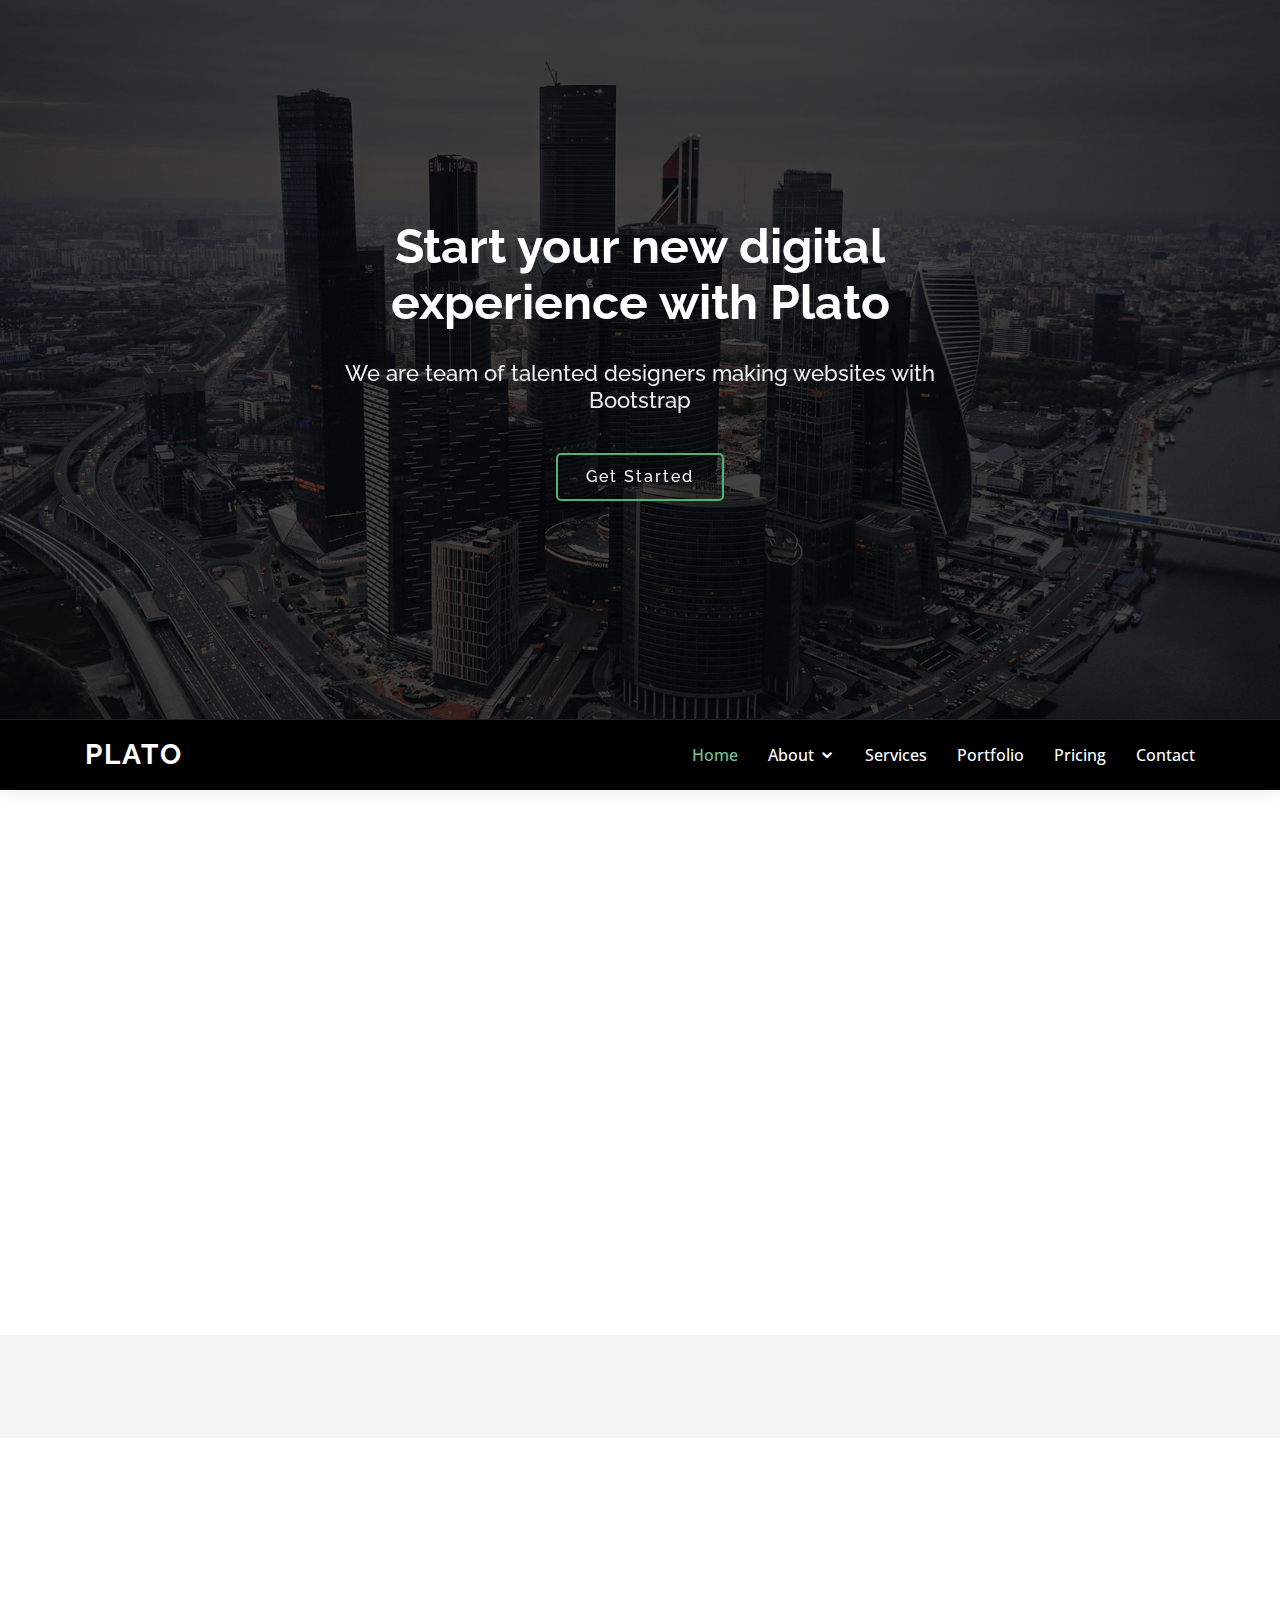
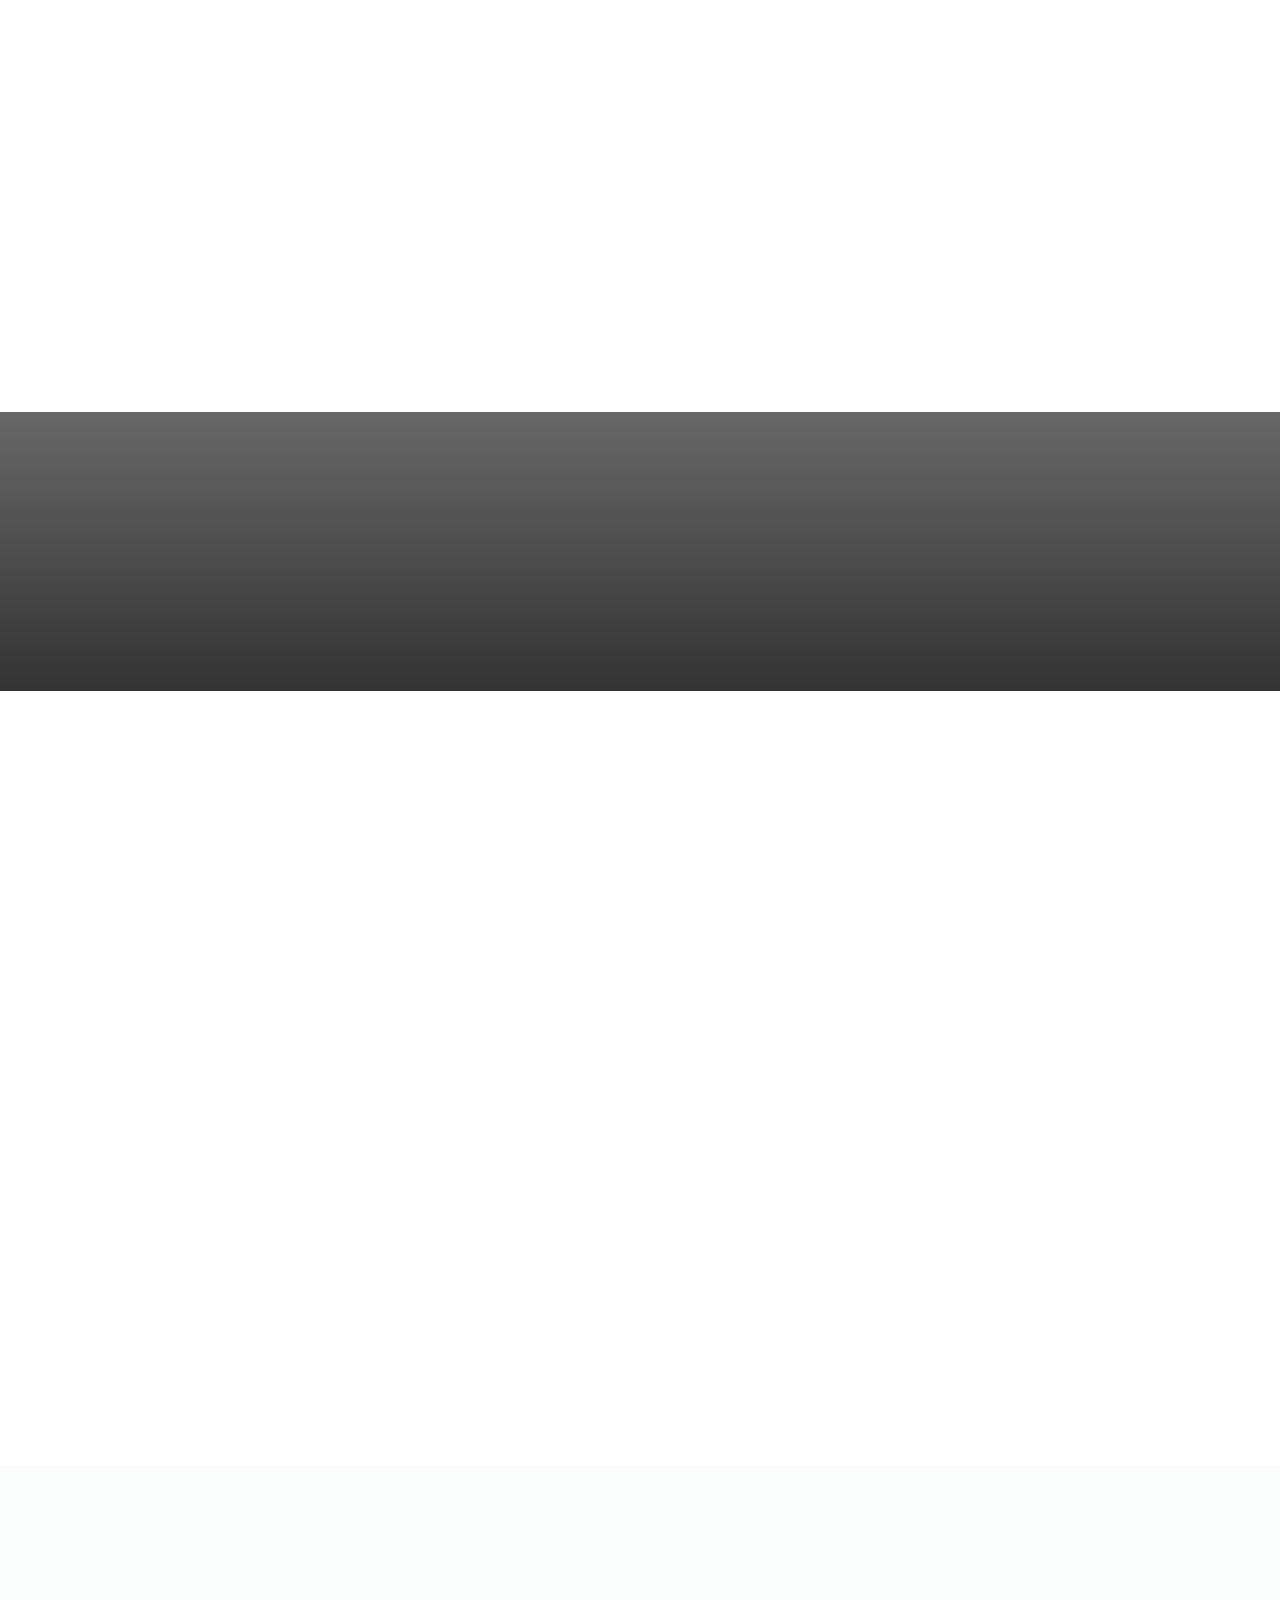
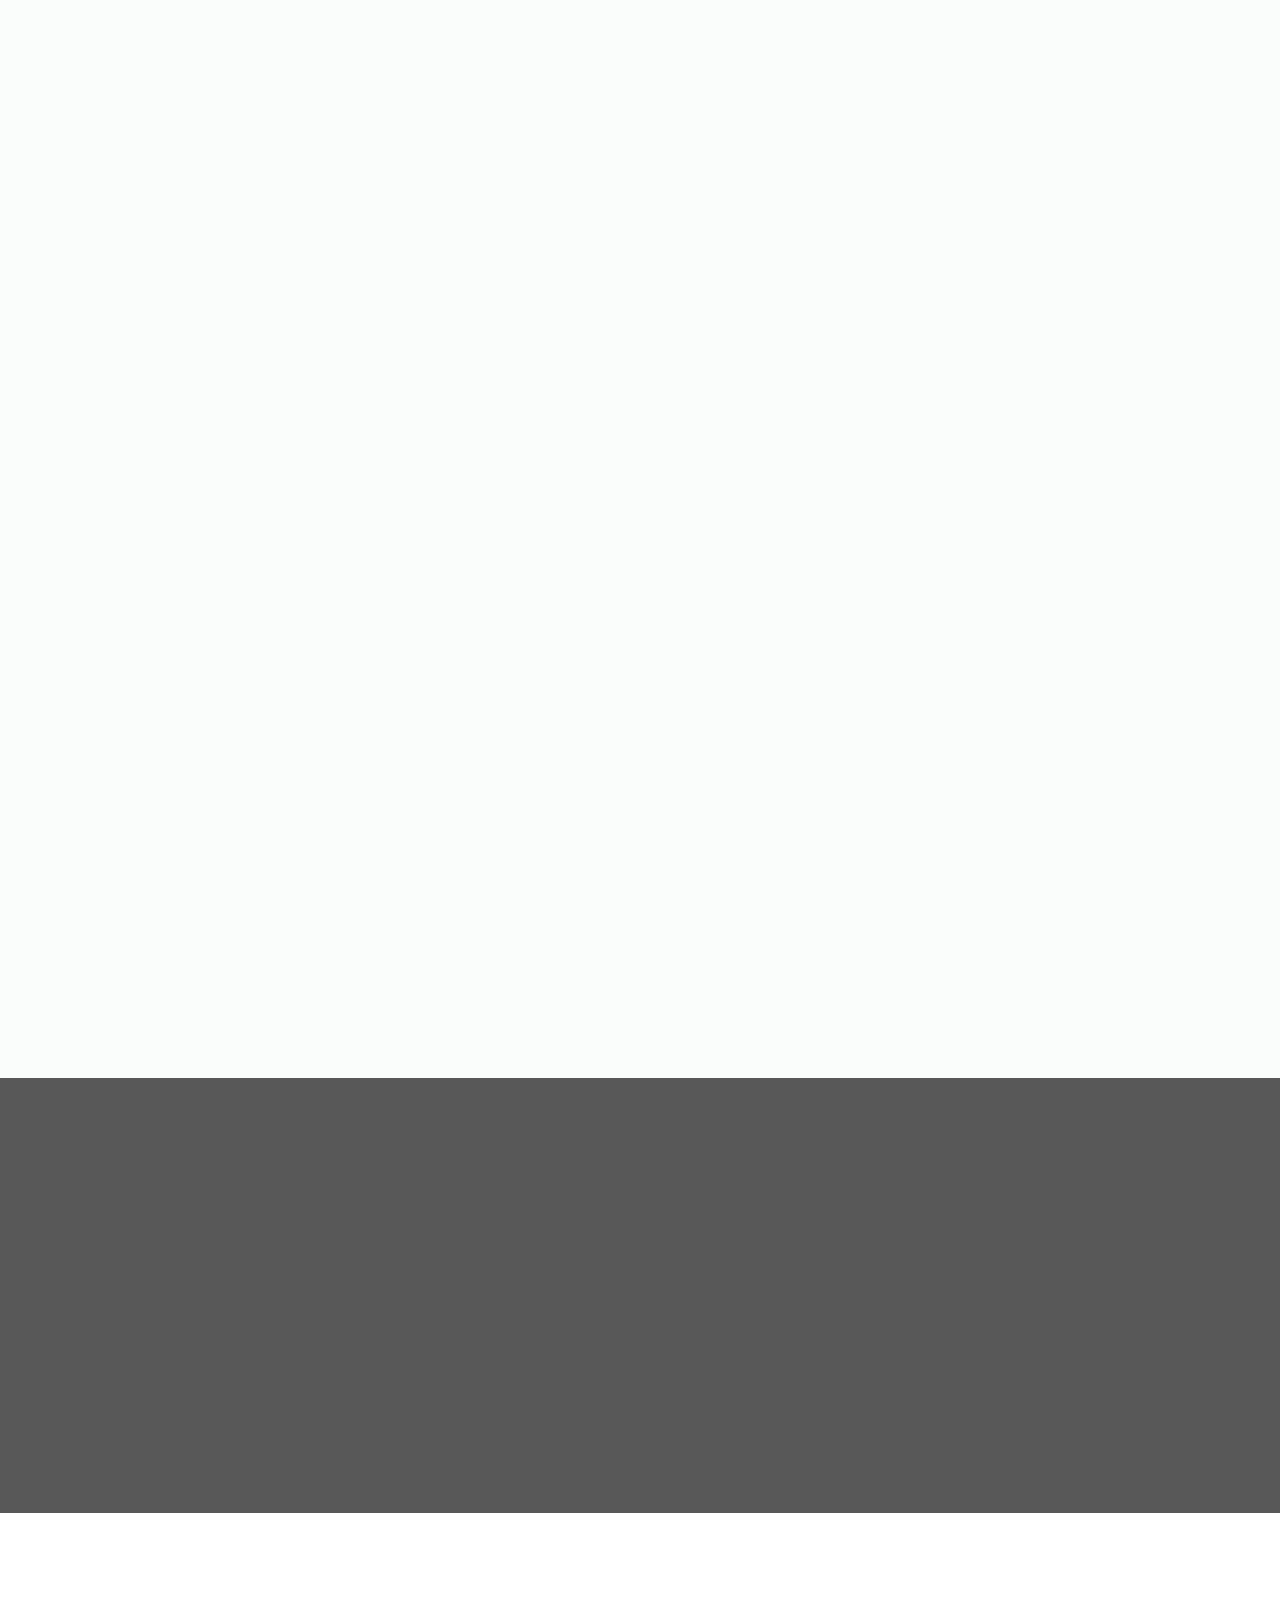
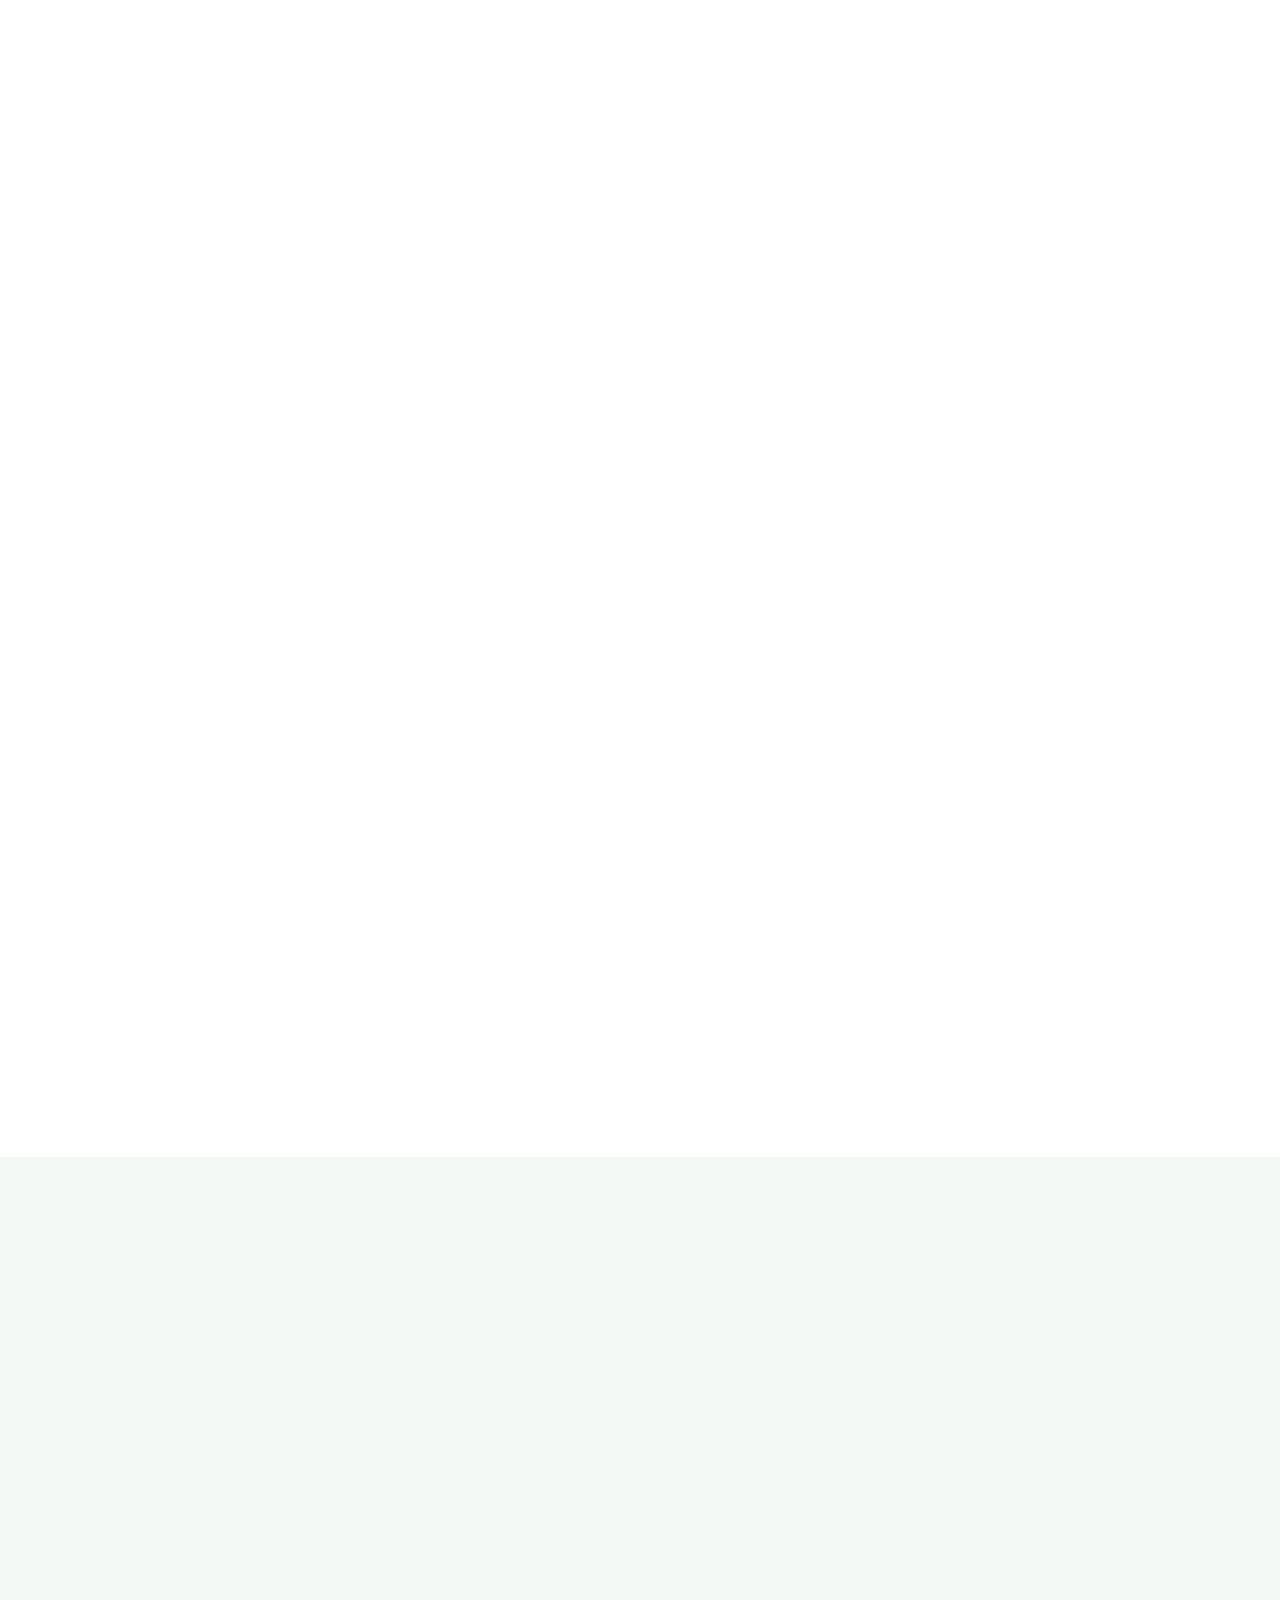
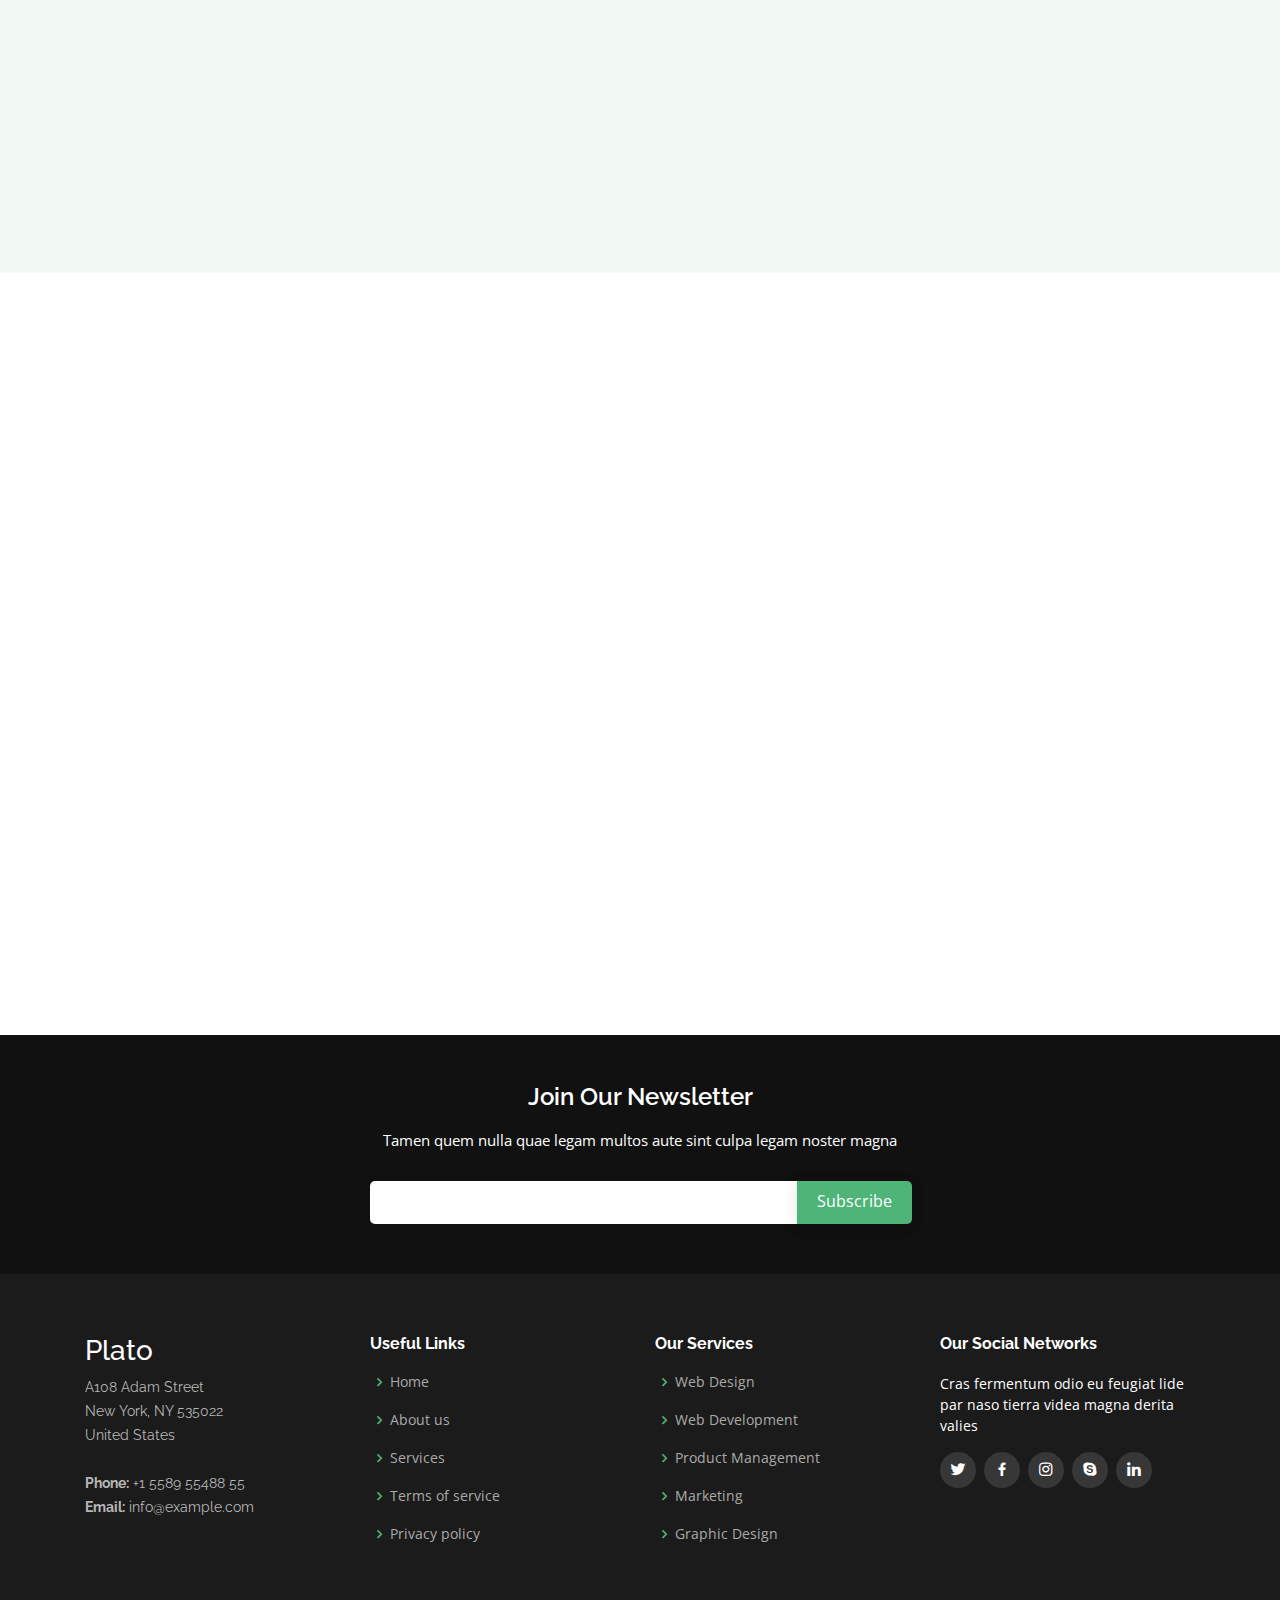
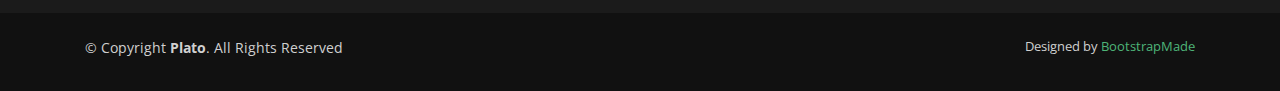
<file: index.html>
<!DOCTYPE html>
<html lang="en">

<head>
  <meta charset="utf-8">
  <meta content="width=device-width, initial-scale=1.0" name="viewport">

  <title>Plato Bootstrap Template - Index</title>
  <meta content="" name="description">
  <meta content="" name="keywords">

  <!-- Favicons -->
  <link href="assets/img/favicon.png" rel="icon">
  <link href="assets/img/apple-touch-icon.png" rel="apple-touch-icon">

  <!-- Google Fonts -->
  <link href="https://fonts.googleapis.com/css?family=Open+Sans:300,300i,400,400i,600,600i,700,700i|Raleway:300,300i,400,400i,500,500i,600,600i,700,700i|Poppins:300,300i,400,400i,500,500i,600,600i,700,700i" rel="stylesheet">

  <!-- Vendor CSS Files -->
  <link href="assets/vendor/bootstrap/css/bootstrap.min.css" rel="stylesheet">
  <link href="assets/vendor/icofont/icofont.min.css" rel="stylesheet">
  <link href="assets/vendor/boxicons/css/boxicons.min.css" rel="stylesheet">
  <link href="assets/vendor/venobox/venobox.css" rel="stylesheet">
  <link href="assets/vendor/owl.carousel/assets/owl.carousel.min.css" rel="stylesheet">
  <link href="assets/vendor/aos/aos.css" rel="stylesheet">

  <!-- Template Main CSS File -->
  <link href="assets/css/style.css" rel="stylesheet">

  <!-- =======================================================
  * Template Name: Plato - v2.2.1
  * Template URL: https://bootstrapmade.com/plato-responsive-bootstrap-website-template/
  * Author: BootstrapMade.com
  * License: https://bootstrapmade.com/license/
  ======================================================== -->
</head>

<body>
  <div class="wrap">

    <!-- ======= Hero Section ======= -->
    <section id="hero">
      <div class="hero-container" data-aos="fade-up">
        <h1>Start your new digital experience with <span>Plato</span></h1>
        <h2>We are team of talented designers making websites with Bootstrap</h2>
        <a href="#about" class="btn-get-started scrollto">Get Started</a>
      </div>
    </section><!-- End Hero -->

    <!-- ======= Header ======= -->
    <header id="header" class="d-flex align-items-center">
      <div class="container d-flex align-items-center">

        <div class="logo mr-auto">
          <h1 class="text-light"><a href="index.html"><span>Plato</span></a></h1>
          <!-- Uncomment below if you prefer to use an image logo -->
          <!-- <a href="index.html"><img src="assets/img/logo.png" alt="" class="img-fluid"></a>-->
        </div>

        <nav class="nav-menu d-none d-lg-block">
          <ul>
            <li class="active"><a href="index.html">Home</a></li>
            <li class="drop-down"><a href="">About</a>
              <ul>
                <li><a href="#about">About Us</a></li>
                <li><a href="#team">Team</a></li>
                <li><a href="#testimonials">Testimonials</a></li>
                <li class="drop-down"><a href="#">Deep Drop</a>
                  <ul>
                    <li><a href="#">Deep Drop Down 1</a></li>
                    <li><a href="#">Deep Drop Down 2</a></li>
                    <li><a href="#">Deep Drop Down 3</a></li>
                    <li><a href="#">Deep Drop Down 4</a></li>
                    <li><a href="#">Deep Drop Down 5</a></li>
                  </ul>
                </li>
              </ul>
            </li>

            <li><a href="#services">Services</a></li>
            <li><a href="#portfolio">Portfolio</a></li>
            <li><a href="#pricing">Pricing</a></li>
            <li><a href="#contact">Contact</a></li>

          </ul>
        </nav><!-- .nav-menu -->

      </div>
    </header><!-- End Header -->

    <main id="main">

      <!-- ======= About Section ======= -->
      <section id="about" class="about">
        <div class="container">

          <div class="row">
            <div style="background-image: url(assets/img/about.jpg)" data-aos="fade-right" class="image col-xl-5 d-flex align-items-stretch justify-content-center justify-content-lg-start"></div>
            <div class="col-xl-7 pt-4 pt-lg-0 d-flex align-items-stretch">
              <div class="content d-flex flex-column justify-content-center" data-aos="fade-left">
                <h3>Voluptatem dignissimos provident quasi</h3>
                <p>
                  Lorem ipsum dolor sit amet, consectetur adipiscing elit, sed do eiusmod tempor incididunt ut labore et dolore magna aliqua. Duis aute irure dolor in reprehenderit
                </p>
                <div class="row">
                  <div class="col-md-6 icon-box" data-aos="zoom-in" data-aos-delay="100">
                    <i class="bx bx-receipt"></i>
                    <h4>Corporis voluptates sit</h4>
                    <p>Consequuntur sunt aut quasi enim aliquam quae harum pariatur laboris nisi ut aliquip</p>
                  </div>
                  <div class="col-md-6 icon-box" data-aos="zoom-in" data-aos-delay="200">
                    <i class="bx bx-cube-alt"></i>
                    <h4>Ullamco laboris nisi</h4>
                    <p>Excepteur sint occaecat cupidatat non proident, sunt in culpa qui officia deserunt</p>
                  </div>
                  <div class="col-md-6 icon-box" data-aos="zoom-in" data-aos-delay="300">
                    <i class="bx bx-images"></i>
                    <h4>Labore consequatur</h4>
                    <p>Aut suscipit aut cum nemo deleniti aut omnis. Doloribus ut maiores omnis facere</p>
                  </div>
                  <div class="col-md-6 icon-box" data-aos="zoom-in" data-aos-delay="400">
                    <i class="bx bx-shield"></i>
                    <h4>Beatae veritatis</h4>
                    <p>Expedita veritatis consequuntur nihil tempore laudantium vitae denat pacta</p>
                  </div>
                </div>
              </div><!-- End .content-->
            </div>
          </div>

        </div>
      </section><!-- End About Section -->

      <!-- ======= Clients Section ======= -->
      <section id="clients" class="clients">
        <div class="container">

          <div class="row">

            <div class="col-lg-2 col-md-4 col-6">
              <img src="assets/img/clients/client-1.png" class="img-fluid" alt="" data-aos="zoom-in">
            </div>

            <div class="col-lg-2 col-md-4 col-6">
              <img src="assets/img/clients/client-2.png" class="img-fluid" alt="" data-aos="zoom-in" data-aos-delay="100">
            </div>

            <div class="col-lg-2 col-md-4 col-6">
              <img src="assets/img/clients/client-3.png" class="img-fluid" alt="" data-aos="zoom-in" data-aos-delay="200">
            </div>

            <div class="col-lg-2 col-md-4 col-6">
              <img src="assets/img/clients/client-4.png" class="img-fluid" alt="" data-aos="zoom-in" data-aos-delay="300">
            </div>

            <div class="col-lg-2 col-md-4 col-6">
              <img src="assets/img/clients/client-5.png" class="img-fluid" alt="" data-aos="zoom-in" data-aos-delay="400">
            </div>

            <div class="col-lg-2 col-md-4 col-6">
              <img src="assets/img/clients/client-6.png" class="img-fluid" alt="" data-aos="zoom-in" data-aos-delay="500">
            </div>

          </div>

        </div>
      </section><!-- End Clients Section -->

      <!-- ======= Features Section ======= -->
      <section id="features" class="features">
        <div class="container">

          <div class="row">
            <div class="col-lg-4 col-md-6 d-flex align-items-stretch">
              <div class="card" data-aos="fade-up">
                <img src="assets/img/features-1.jpg" class="card-img-top" alt="...">
                <div class="card-body">
                  <i class="bx bx-tachometer"></i>
                  <h5 class="card-title"><a href="">Our Mission</a></h5>
                  <p class="card-text">Lorem ipsum dolor sit amet, consectetur elit, sed do eiusmod tempor ut labore et dolore magna aliqua. Ut enim ad minim veniam, quis nostrud exercitation ullamco laboris nisi ut aliquip ex ea commodo consequat. </p>
                </div>
              </div>
            </div>
            <div class="col-lg-4 col-md-6 mt-5 mt-md-0 d-flex align-items-stretch">
              <div class="card" data-aos="fade-up" data-aos-delay="150">
                <img src="assets/img/features-2.jpg" class="card-img-top" alt="...">
                <div class="card-body">
                  <i class="bx bx-file"></i>
                  <h5 class="card-title"><a href="">Our Plan</a></h5>
                  <p class="card-text">Sed ut perspiciatis unde omnis iste natus error sit voluptatem doloremque laudantium, totam rem aperiam, eaque ipsa quae ab illo inventore veritatis et quasi architecto beatae vitae dicta sunt explicabo. </p>
                </div>
              </div>
            </div>
            <div class="col-lg-4 col-md-6 mt-5 mt-lg-0 d-flex align-items-stretch">
              <div class="card" data-aos="fade-up" data-aos-delay="300">
                <img src="assets/img/features-3.jpg" class="card-img-top" alt="...">
                <div class="card-body">
                  <i class="bx bx-show"></i>
                  <h5 class="card-title"><a href="">Our Vision</a></h5>
                  <p class="card-text">Nemo enim ipsam voluptatem quia voluptas sit aut odit aut fugit, sed quia magni dolores eos qui ratione voluptatem sequi nesciunt Neque porro quisquam est, qui dolorem ipsum quia dolor sit amet. </p>
                </div>
              </div>
            </div>
          </div>

        </div>
      </section><!-- End Features Section -->

      <!-- ======= Cta Section ======= -->
      <section id="cta" class="cta">
        <div class="container">

          <div class="text-center" data-aos="zoom-in">
            <h3>Call To Action</h3>
            <p> Duis aute irure dolor in reprehenderit in voluptate velit esse cillum dolore eu fugiat nulla pariatur. Excepteur sint occaecat cupidatat non proident, sunt in culpa qui officia deserunt mollit anim id est laborum.</p>
            <a class="cta-btn" href="#">Call To Action</a>
          </div>

        </div>
      </section><!-- End Cta Section -->

      <!-- ======= Services Section ======= -->
      <section id="services" class="services">
        <div class="container">

          <div class="section-title" data-aos="fade-down">
            <span>Services</span>
            <h2>Services</h2>
            <p>Sit sint consectetur velit quisquam cupiditate impedit suscipit alias</p>
          </div>

          <div class="row">
            <div class="col-md-6">
              <div class="icon-box" data-aos="fade-up" data-aos-delay="100">
                <i class="icofont-computer" style="color: #0ea5e0;"></i>
                <h4><a href="#">Lorem Ipsum</a></h4>
                <p>Voluptatum deleniti atque corrupti quos dolores et quas molestias excepturi sint occaecati cupiditate non provident</p>
              </div>
            </div>
            <div class="col-md-6">
              <div class="icon-box" data-aos="fade-up" data-aos-delay="200">
                <i class="icofont-chart-bar-graph" style="color: #07cc70;"></i>
                <h4><a href="#">Dolor Sitema</a></h4>
                <p>Minim veniam, quis nostrud exercitation ullamco laboris nisi ut aliquip ex ea commodo consequat tarad limino ata</p>
              </div>
            </div>
            <div class="col-md-6">
              <div class="icon-box" data-aos="fade-up" data-aos-delay="300">
                <i class="icofont-image" style="color: #e40373;"></i>
                <h4><a href="#">Sed ut perspiciatis</a></h4>
                <p>Duis aute irure dolor in reprehenderit in voluptate velit esse cillum dolore eu fugiat nulla pariatur</p>
              </div>
            </div>
            <div class="col-md-6">
              <div class="icon-box" data-aos="fade-up" data-aos-delay="400">
                <i class="icofont-settings" style="color: #f0b103;"></i>
                <h4><a href="#">Nemo Enim</a></h4>
                <p>Excepteur sint occaecat cupidatat non proident, sunt in culpa qui officia deserunt mollit anim id est laborum</p>
              </div>
            </div>
            <div class="col-md-6">
              <div class="icon-box" data-aos="fade-up" data-aos-delay="500">
                <i class="icofont-earth" style="color: #3145fa;"></i>
                <h4><a href="#">Magni Dolore</a></h4>
                <p>At vero eos et accusamus et iusto odio dignissimos ducimus qui blanditiis praesentium voluptatum deleniti atque</p>
              </div>
            </div>
            <div class="col-md-6">
              <div class="icon-box" data-aos="fade-up" data-aos-delay="600">
                <i class="icofont-tasks-alt" style="color: #a00098;"></i>
                <h4><a href="#">Eiusmod Tempor</a></h4>
                <p>Et harum quidem rerum facilis est et expedita distinctio. Nam libero tempore, cum soluta nobis est eligendi</p>
              </div>
            </div>
          </div>

        </div>
      </section><!-- End Services Section -->

      <!-- ======= Portfolio Section ======= -->
      <section id="portfolio" class="portfolio section-bg">
        <div class="container">

          <div class="section-title" data-aos="fade-down">
            <span>Portfolio</span>
            <h2>Portfolio</h2>
            <p>Sit sint consectetur velit quisquam cupiditate impedit suscipit alias</p>
          </div>

          <div class="row" data-aos="fade-up" data-aos-delay="150">
            <div class="col-lg-12 d-flex justify-content-center">
              <ul id="portfolio-flters">
                <li data-filter="*" class="filter-active">All</li>
                <li data-filter=".filter-app">App</li>
                <li data-filter=".filter-card">Card</li>
                <li data-filter=".filter-web">Web</li>
              </ul>
            </div>
          </div>

          <div class="row portfolio-container" data-aos="fade-up" data-aos-delay="300">

            <div class="col-lg-4 col-md-6 portfolio-item filter-app">
              <div class="portfolio-wrap">
                <img src="assets/img/portfolio/portfolio-1.jpg" class="img-fluid" alt="">
                <div class="portfolio-info">
                  <h4>App 1</h4>
                  <p>App</p>
                </div>
                <div class="portfolio-links">
                  <a href="assets/img/portfolio/portfolio-1.jpg" data-gall="portfolioGallery" class="venobox" title="App 1"><i class="bx bx-plus"></i></a>
                  <a href="portfolio-details.html" title="More Details"><i class="bx bx-link"></i></a>
                </div>
              </div>
            </div>

            <div class="col-lg-4 col-md-6 portfolio-item filter-web">
              <div class="portfolio-wrap">
                <img src="assets/img/portfolio/portfolio-2.jpg" class="img-fluid" alt="">
                <div class="portfolio-info">
                  <h4>Web 3</h4>
                  <p>Web</p>
                </div>
                <div class="portfolio-links">
                  <a href="assets/img/portfolio/portfolio-2.jpg" data-gall="portfolioGallery" class="venobox" title="Web 3"><i class="bx bx-plus"></i></a>
                  <a href="portfolio-details.html" title="More Details"><i class="bx bx-link"></i></a>
                </div>
              </div>
            </div>

            <div class="col-lg-4 col-md-6 portfolio-item filter-app">
              <div class="portfolio-wrap">
                <img src="assets/img/portfolio/portfolio-3.jpg" class="img-fluid" alt="">
                <div class="portfolio-info">
                  <h4>App 2</h4>
                  <p>App</p>
                </div>
                <div class="portfolio-links">
                  <a href="assets/img/portfolio/portfolio-3.jpg" data-gall="portfolioGallery" class="venobox" title="App 2"><i class="bx bx-plus"></i></a>
                  <a href="portfolio-details.html" title="More Details"><i class="bx bx-link"></i></a>
                </div>
              </div>
            </div>

            <div class="col-lg-4 col-md-6 portfolio-item filter-card">
              <div class="portfolio-wrap">
                <img src="assets/img/portfolio/portfolio-4.jpg" class="img-fluid" alt="">
                <div class="portfolio-info">
                  <h4>Card 2</h4>
                  <p>Card</p>
                </div>
                <div class="portfolio-links">
                  <a href="assets/img/portfolio/portfolio-4.jpg" data-gall="portfolioGallery" class="venobox" title="Card 2"><i class="bx bx-plus"></i></a>
                  <a href="portfolio-details.html" title="More Details"><i class="bx bx-link"></i></a>
                </div>
              </div>
            </div>

            <div class="col-lg-4 col-md-6 portfolio-item filter-web">
              <div class="portfolio-wrap">
                <img src="assets/img/portfolio/portfolio-5.jpg" class="img-fluid" alt="">
                <div class="portfolio-info">
                  <h4>Web 2</h4>
                  <p>Web</p>
                </div>
                <div class="portfolio-links">
                  <a href="assets/img/portfolio/portfolio-5.jpg" data-gall="portfolioGallery" class="venobox" title="Web 2"><i class="bx bx-plus"></i></a>
                  <a href="portfolio-details.html" title="More Details"><i class="bx bx-link"></i></a>
                </div>
              </div>
            </div>

            <div class="col-lg-4 col-md-6 portfolio-item filter-app">
              <div class="portfolio-wrap">
                <img src="assets/img/portfolio/portfolio-6.jpg" class="img-fluid" alt="">
                <div class="portfolio-info">
                  <h4>App 3</h4>
                  <p>App</p>
                </div>
                <div class="portfolio-links">
                  <a href="assets/img/portfolio/portfolio-6.jpg" data-gall="portfolioGallery" class="venobox" title="App 3"><i class="bx bx-plus"></i></a>
                  <a href="portfolio-details.html" title="More Details"><i class="bx bx-link"></i></a>
                </div>
              </div>
            </div>

            <div class="col-lg-4 col-md-6 portfolio-item filter-card">
              <div class="portfolio-wrap">
                <img src="assets/img/portfolio/portfolio-7.jpg" class="img-fluid" alt="">
                <div class="portfolio-info">
                  <h4>Card 1</h4>
                  <p>Card</p>
                </div>
                <div class="portfolio-links">
                  <a href="assets/img/portfolio/portfolio-7.jpg" data-gall="portfolioGallery" class="venobox" title="Card 1"><i class="bx bx-plus"></i></a>
                  <a href="portfolio-details.html" title="More Details"><i class="bx bx-link"></i></a>
                </div>
              </div>
            </div>

            <div class="col-lg-4 col-md-6 portfolio-item filter-card">
              <div class="portfolio-wrap">
                <img src="assets/img/portfolio/portfolio-8.jpg" class="img-fluid" alt="">
                <div class="portfolio-info">
                  <h4>Card 3</h4>
                  <p>Card</p>
                </div>
                <div class="portfolio-links">
                  <a href="assets/img/portfolio/portfolio-8.jpg" data-gall="portfolioGallery" class="venobox" title="Card 3"><i class="bx bx-plus"></i></a>
                  <a href="portfolio-details.html" title="More Details"><i class="bx bx-link"></i></a>
                </div>
              </div>
            </div>

            <div class="col-lg-4 col-md-6 portfolio-item filter-web">
              <div class="portfolio-wrap">
                <img src="assets/img/portfolio/portfolio-9.jpg" class="img-fluid" alt="">
                <div class="portfolio-info">
                  <h4>Web 3</h4>
                  <p>Web</p>
                </div>
                <div class="portfolio-links">
                  <a href="assets/img/portfolio/portfolio-9.jpg" data-gall="portfolioGallery" class="venobox" title="Web 3"><i class="bx bx-plus"></i></a>
                  <a href="portfolio-details.html" title="More Details"><i class="bx bx-link"></i></a>
                </div>
              </div>
            </div>

          </div>

        </div>
      </section><!-- End Portfolio Section -->

      <!-- ======= Testimonials Section ======= -->
      <section id="testimonials" class="testimonials">
        <div class="container">

          <div class="owl-carousel testimonials-carousel" data-aos="zoom-in">

            <div class="testimonial-item">
              <img src="assets/img/testimonials/testimonials-1.jpg" class="testimonial-img" alt="">
              <h3>Saul Goodman</h3>
              <h4>Ceo &amp; Founder</h4>
              <p>
                <i class="bx bxs-quote-alt-left quote-icon-left"></i>
                Proin iaculis purus consequat sem cure digni ssim donec porttitora entum suscipit rhoncus. Accusantium quam, ultricies eget id, aliquam eget nibh et. Maecen aliquam, risus at semper.
                <i class="bx bxs-quote-alt-right quote-icon-right"></i>
              </p>
            </div>

            <div class="testimonial-item">
              <img src="assets/img/testimonials/testimonials-2.jpg" class="testimonial-img" alt="">
              <h3>Sara Wilsson</h3>
              <h4>Designer</h4>
              <p>
                <i class="bx bxs-quote-alt-left quote-icon-left"></i>
                Export tempor illum tamen malis malis eram quae irure esse labore quem cillum quid cillum eram malis quorum velit fore eram velit sunt aliqua noster fugiat irure amet legam anim culpa.
                <i class="bx bxs-quote-alt-right quote-icon-right"></i>
              </p>
            </div>

            <div class="testimonial-item">
              <img src="assets/img/testimonials/testimonials-3.jpg" class="testimonial-img" alt="">
              <h3>Jena Karlis</h3>
              <h4>Store Owner</h4>
              <p>
                <i class="bx bxs-quote-alt-left quote-icon-left"></i>
                Enim nisi quem export duis labore cillum quae magna enim sint quorum nulla quem veniam duis minim tempor labore quem eram duis noster aute amet eram fore quis sint minim.
                <i class="bx bxs-quote-alt-right quote-icon-right"></i>
              </p>
            </div>

            <div class="testimonial-item">
              <img src="assets/img/testimonials/testimonials-4.jpg" class="testimonial-img" alt="">
              <h3>Matt Brandon</h3>
              <h4>Freelancer</h4>
              <p>
                <i class="bx bxs-quote-alt-left quote-icon-left"></i>
                Fugiat enim eram quae cillum dolore dolor amet nulla culpa multos export minim fugiat minim velit minim dolor enim duis veniam ipsum anim magna sunt elit fore quem dolore labore illum veniam.
                <i class="bx bxs-quote-alt-right quote-icon-right"></i>
              </p>
            </div>

            <div class="testimonial-item">
              <img src="assets/img/testimonials/testimonials-5.jpg" class="testimonial-img" alt="">
              <h3>John Larson</h3>
              <h4>Entrepreneur</h4>
              <p>
                <i class="bx bxs-quote-alt-left quote-icon-left"></i>
                Quis quorum aliqua sint quem legam fore sunt eram irure aliqua veniam tempor noster veniam enim culpa labore duis sunt culpa nulla illum cillum fugiat legam esse veniam culpa fore nisi cillum quid.
                <i class="bx bxs-quote-alt-right quote-icon-right"></i>
              </p>
            </div>

          </div>

        </div>
      </section><!-- End Testimonials Section -->

      <!-- ======= Team Section ======= -->
      <section id="team" class="team">
        <div class="container">

          <div class="section-title" data-aos="fade-down">
            <span>Team</span>
            <h2>Team</h2>
            <p>Sit sint consectetur velit quisquam cupiditate impedit suscipit alias</p>
          </div>

          <div class="row">

            <div class="col-xl-3 col-lg-4 col-md-6">
              <div class="member" data-aos="fade-up" data-aos-delay="100">
                <img src="assets/img/team/team-1.jpg" class="img-fluid" alt="">
                <div class="member-info">
                  <div class="member-info-content">
                    <h4>Walter White</h4>
                    <span>Chief Executive Officer</span>
                  </div>
                  <div class="social">
                    <a href=""><i class="icofont-twitter"></i></a>
                    <a href=""><i class="icofont-facebook"></i></a>
                    <a href=""><i class="icofont-instagram"></i></a>
                    <a href=""><i class="icofont-linkedin"></i></a>
                  </div>
                </div>
              </div>
            </div>

            <div class="col-xl-3 col-lg-4 col-md-6 mt-4 mt-md-0">
              <div class="member" data-aos="fade-up" data-aos-delay="200">
                <img src="assets/img/team/team-2.jpg" class="img-fluid" alt="">
                <div class="member-info">
                  <div class="member-info-content">
                    <h4>Sarah Jhonson</h4>
                    <span>Product Manager</span>
                  </div>
                  <div class="social">
                    <a href=""><i class="icofont-twitter"></i></a>
                    <a href=""><i class="icofont-facebook"></i></a>
                    <a href=""><i class="icofont-instagram"></i></a>
                    <a href=""><i class="icofont-linkedin"></i></a>
                  </div>
                </div>
              </div>
            </div>

            <div class="col-xl-3 col-lg-4 col-md-6 mt-4 mt-lg-0" data-wow-delay="0.2s">
              <div class="member" data-aos="fade-up" data-aos-delay="300">
                <img src="assets/img/team/team-3.jpg" class="img-fluid" alt="">
                <div class="member-info">
                  <div class="member-info-content">
                    <h4>William Anderson</h4>
                    <span>CTO</span>
                  </div>
                  <div class="social">
                    <a href=""><i class="icofont-twitter"></i></a>
                    <a href=""><i class="icofont-facebook"></i></a>
                    <a href=""><i class="icofont-instagram"></i></a>
                    <a href=""><i class="icofont-linkedin"></i></a>
                  </div>
                </div>
              </div>
            </div>

            <div class="col-xl-3 col-lg-4 col-md-6 mt-4 mt-lg-0" data-wow-delay="0.3s">
              <div class="member" data-aos="fade-up" data-aos-delay="400">
                <img src="assets/img/team/team-4.jpg" class="img-fluid" alt="">
                <div class="member-info">
                  <div class="member-info-content">
                    <h4>Amanda Jepson</h4>
                    <span>Accountant</span>
                  </div>
                  <div class="social">
                    <a href=""><i class="icofont-twitter"></i></a>
                    <a href=""><i class="icofont-facebook"></i></a>
                    <a href=""><i class="icofont-instagram"></i></a>
                    <a href=""><i class="icofont-linkedin"></i></a>
                  </div>
                </div>
              </div>
            </div>

          </div>

        </div>
      </section><!-- End Team Section -->

      <!-- ======= Pricing Section ======= -->
      <section id="pricing" class="pricing">
        <div class="container">

          <div class="section-title" data-aos="fade-down">
            <span>Pricing</span>
            <h2>Pricing</h2>
            <p>Sit sint consectetur velit quisquam cupiditate impedit suscipit alias</p>
          </div>

          <div class="row no-gutters">

            <div class="col-lg-4 box" data-aos="zoom-in" data-aos-delay="200">
              <h3>Free</h3>
              <h4>$0<span>per month</span></h4>
              <ul>
                <li><i class="bx bx-check"></i> Quam adipiscing vitae proin</li>
                <li><i class="bx bx-check"></i> Nec feugiat nisl pretium</li>
                <li><i class="bx bx-check"></i> Nulla at volutpat diam uteera</li>
                <li class="na"><i class="bx bx-x"></i> <span>Pharetra massa massa ultricies</span></li>
                <li class="na"><i class="bx bx-x"></i> <span>Massa ultricies mi quis hendrerit</span></li>
              </ul>
              <a href="#" class="get-started-btn">Get Started</a>
            </div>

            <div class="col-lg-4 box featured" data-aos="zoom-in" data-aos-delay="100">
              <h3>Business</h3>
              <h4>$29<span>per month</span></h4>
              <ul>
                <li><i class="bx bx-check"></i> Quam adipiscing vitae proin</li>
                <li><i class="bx bx-check"></i> Nec feugiat nisl pretium</li>
                <li><i class="bx bx-check"></i> Nulla at volutpat diam uteera</li>
                <li><i class="bx bx-check"></i> Pharetra massa massa ultricies</li>
                <li><i class="bx bx-check"></i> Massa ultricies mi quis hendrerit</li>
              </ul>
              <a href="#" class="get-started-btn">Get Started</a>
            </div>

            <div class="col-lg-4 box" data-aos="zoom-in" data-aos-delay="200">
              <h3>Developer</h3>
              <h4>$49<span>per month</span></h4>
              <ul>
                <li><i class="bx bx-check"></i> Quam adipiscing vitae proin</li>
                <li><i class="bx bx-check"></i> Nec feugiat nisl pretium</li>
                <li><i class="bx bx-check"></i> Nulla at volutpat diam uteera</li>
                <li><i class="bx bx-check"></i> Pharetra massa massa ultricies</li>
                <li><i class="bx bx-check"></i> Massa ultricies mi quis hendrerit</li>
              </ul>
              <a href="#" class="get-started-btn">Get Started</a>
            </div>

          </div>

        </div>
      </section><!-- End Pricing Section -->

      <!-- ======= F.A.Q Section ======= -->
      <section id="faq" class="faq">
        <div class="container">

          <div class="section-title" data-aos="fade-down">
            <span>F.A.Q</span>
            <h2>F.A.Q</h2>
            <p>Frequently Asked Questions</p>
          </div>

          <div class="faq-list">
            <ul>
              <li data-aos="fade-up">
                <i class="bx bx-help-circle icon-help"></i> <a data-toggle="collapse" class="collapse" href="#faq-list-1">Non consectetur a erat nam at lectus urna duis? <i class="bx bx-chevron-down icon-show"></i><i class="bx bx-chevron-up icon-close"></i></a>
                <div id="faq-list-1" class="collapse show" data-parent=".faq-list">
                  <p>
                    Feugiat pretium nibh ipsum consequat. Tempus iaculis urna id volutpat lacus laoreet non curabitur gravida. Venenatis lectus magna fringilla urna porttitor rhoncus dolor purus non.
                  </p>
                </div>
              </li>

              <li data-aos="fade-up" data-aos-delay="100">
                <i class="bx bx-help-circle icon-help"></i> <a data-toggle="collapse" href="#faq-list-2" class="collapsed">Feugiat scelerisque varius morbi enim nunc? <i class="bx bx-chevron-down icon-show"></i><i class="bx bx-chevron-up icon-close"></i></a>
                <div id="faq-list-2" class="collapse" data-parent=".faq-list">
                  <p>
                    Dolor sit amet consectetur adipiscing elit pellentesque habitant morbi. Id interdum velit laoreet id donec ultrices. Fringilla phasellus faucibus scelerisque eleifend donec pretium. Est pellentesque elit ullamcorper dignissim. Mauris ultrices eros in cursus turpis massa tincidunt dui.
                  </p>
                </div>
              </li>

              <li data-aos="fade-up" data-aos-delay="200">
                <i class="bx bx-help-circle icon-help"></i> <a data-toggle="collapse" href="#faq-list-3" class="collapsed">Dolor sit amet consectetur adipiscing elit? <i class="bx bx-chevron-down icon-show"></i><i class="bx bx-chevron-up icon-close"></i></a>
                <div id="faq-list-3" class="collapse" data-parent=".faq-list">
                  <p>
                    Eleifend mi in nulla posuere sollicitudin aliquam ultrices sagittis orci. Faucibus pulvinar elementum integer enim. Sem nulla pharetra diam sit amet nisl suscipit. Rutrum tellus pellentesque eu tincidunt. Lectus urna duis convallis convallis tellus. Urna molestie at elementum eu facilisis sed odio morbi quis
                  </p>
                </div>
              </li>

              <li data-aos="fade-up" data-aos-delay="300">
                <i class="bx bx-help-circle icon-help"></i> <a data-toggle="collapse" href="#faq-list-4" class="collapsed">Tempus quam pellentesque nec nam aliquam sem et tortor consequat? <i class="bx bx-chevron-down icon-show"></i><i class="bx bx-chevron-up icon-close"></i></a>
                <div id="faq-list-4" class="collapse" data-parent=".faq-list">
                  <p>
                    Molestie a iaculis at erat pellentesque adipiscing commodo. Dignissim suspendisse in est ante in. Nunc vel risus commodo viverra maecenas accumsan. Sit amet nisl suscipit adipiscing bibendum est. Purus gravida quis blandit turpis cursus in.
                  </p>
                </div>
              </li>

              <li data-aos="fade-up" data-aos-delay="400">
                <i class="bx bx-help-circle icon-help"></i> <a data-toggle="collapse" href="#faq-list-5" class="collapsed">Tortor vitae purus faucibus ornare. Varius vel pharetra vel turpis nunc eget lorem dolor? <i class="bx bx-chevron-down icon-show"></i><i class="bx bx-chevron-up icon-close"></i></a>
                <div id="faq-list-5" class="collapse" data-parent=".faq-list">
                  <p>
                    Laoreet sit amet cursus sit amet dictum sit amet justo. Mauris vitae ultricies leo integer malesuada nunc vel. Tincidunt eget nullam non nisi est sit amet. Turpis nunc eget lorem dolor sed. Ut venenatis tellus in metus vulputate eu scelerisque.
                  </p>
                </div>
              </li>

            </ul>
          </div>

        </div>
      </section><!-- End F.A.Q Section -->

      <!-- ======= Contact Us Section ======= -->
      <section id="contact" class="contact">
        <div class="container">

          <div class="section-title" data-aos="fade-down">
            <span>Contact Us</span>
            <h2>Contact Us</h2>
          </div>

          <div class="row justify-content-center">
            <div class="col-lg-4 col-md-12" data-aos="fade-up" data-aos-delay="100">
              <div class="info-box">
                <i class="bx bx-map"></i>
                <h3>Our Address</h3>
                <p>A108 Adam Street, New York, NY 535022</p>
              </div>
            </div>
            <div class="col-lg-4 col-md-6 mt-4 mt-lg-0" data-aos="fade-up" data-aos-delay="200">
              <div class="info-box">
                <i class="bx bx-envelope"></i>
                <h3>Email Us</h3>
                <p>info@example.com<br>contact@example.com</p>
              </div>
            </div>
            <div class="col-lg-4 col-md-6 mt-4 mt-lg-0" data-aos="fade-up" data-aos-delay="300">
              <div class="info-box">
                <i class="bx bx-phone-call"></i>
                <h3>Call Us</h3>
                <p>+1 5589 55488 55<br>+1 6678 254445 41</p>
              </div>
            </div>
          </div>

          <form action="forms/contact.php" method="post" role="form" class="php-email-form mt-4" data-aos="fade-up" data-aos-delay="400">
            <div class="form-row">
              <div class="col-md-6 form-group">
                <input type="text" name="name" class="form-control" id="name" placeholder="Your Name" data-rule="minlen:4" data-msg="Please enter at least 4 chars" />
                <div class="validate"></div>
              </div>
              <div class="col-md-6 form-group">
                <input type="email" class="form-control" name="email" id="email" placeholder="Your Email" data-rule="email" data-msg="Please enter a valid email" />
                <div class="validate"></div>
              </div>
            </div>
            <div class="form-group">
              <input type="text" class="form-control" name="subject" id="subject" placeholder="Subject" data-rule="minlen:4" data-msg="Please enter at least 8 chars of subject" />
              <div class="validate"></div>
            </div>
            <div class="form-group">
              <textarea class="form-control" name="message" rows="5" data-rule="required" data-msg="Please write something for us" placeholder="Message"></textarea>
              <div class="validate"></div>
            </div>
            <div class="mb-3">
              <div class="loading">Loading</div>
              <div class="error-message"></div>
              <div class="sent-message">Your message has been sent. Thank you!</div>
            </div>
            <div class="text-center"><button type="submit">Send Message</button></div>
          </form>

        </div>
      </section><!-- End Contact Us Section -->

    </main><!-- End #main -->

    <!-- ======= Footer ======= -->
    <footer id="footer">

      <div class="footer-newsletter">
        <div class="container">
          <div class="row justify-content-center">
            <div class="col-lg-6">
              <h4>Join Our Newsletter</h4>
              <p>Tamen quem nulla quae legam multos aute sint culpa legam noster magna</p>
              <form action="" method="post">
                <input type="email" name="email"><input type="submit" value="Subscribe">
              </form>
            </div>
          </div>
        </div>
      </div>

      <div class="footer-top">
        <div class="container">
          <div class="row">

            <div class="col-lg-3 col-md-6 footer-contact">
              <h3>Plato</h3>
              <p>
                A108 Adam Street <br>
                New York, NY 535022<br>
                United States <br><br>
                <strong>Phone:</strong> +1 5589 55488 55<br>
                <strong>Email:</strong> info@example.com<br>
              </p>
            </div>

            <div class="col-lg-3 col-md-6 footer-links">
              <h4>Useful Links</h4>
              <ul>
                <li><i class="bx bx-chevron-right"></i> <a href="#">Home</a></li>
                <li><i class="bx bx-chevron-right"></i> <a href="#">About us</a></li>
                <li><i class="bx bx-chevron-right"></i> <a href="#">Services</a></li>
                <li><i class="bx bx-chevron-right"></i> <a href="#">Terms of service</a></li>
                <li><i class="bx bx-chevron-right"></i> <a href="#">Privacy policy</a></li>
              </ul>
            </div>

            <div class="col-lg-3 col-md-6 footer-links">
              <h4>Our Services</h4>
              <ul>
                <li><i class="bx bx-chevron-right"></i> <a href="#">Web Design</a></li>
                <li><i class="bx bx-chevron-right"></i> <a href="#">Web Development</a></li>
                <li><i class="bx bx-chevron-right"></i> <a href="#">Product Management</a></li>
                <li><i class="bx bx-chevron-right"></i> <a href="#">Marketing</a></li>
                <li><i class="bx bx-chevron-right"></i> <a href="#">Graphic Design</a></li>
              </ul>
            </div>

            <div class="col-lg-3 col-md-6 footer-links">
              <h4>Our Social Networks</h4>
              <p>Cras fermentum odio eu feugiat lide par naso tierra videa magna derita valies</p>
              <div class="social-links mt-3">
                <a href="#" class="twitter"><i class="bx bxl-twitter"></i></a>
                <a href="#" class="facebook"><i class="bx bxl-facebook"></i></a>
                <a href="#" class="instagram"><i class="bx bxl-instagram"></i></a>
                <a href="#" class="google-plus"><i class="bx bxl-skype"></i></a>
                <a href="#" class="linkedin"><i class="bx bxl-linkedin"></i></a>
              </div>
            </div>

          </div>
        </div>
      </div>

      <div class="container py-4">
        <div class="copyright">
          &copy; Copyright <strong><span>Plato</span></strong>. All Rights Reserved
        </div>
        <div class="credits">
          <!-- All the links in the footer should remain intact. -->
          <!-- You can delete the links only if you purchased the pro version. -->
          <!-- Licensing information: https://bootstrapmade.com/license/ -->
          <!-- Purchase the pro version with working PHP/AJAX contact form: https://bootstrapmade.com/plato-responsive-bootstrap-website-template/ -->
          Designed by <a href="https://bootstrapmade.com/">BootstrapMade</a>
        </div>
      </div>
    </footer><!-- End Footer -->

  </div>

  <a href="#" class="back-to-top"><i class="icofont-simple-up"></i></a>

  <!-- Vendor JS Files -->
  <script src="assets/vendor/jquery/jquery.min.js"></script>
  <script src="assets/vendor/bootstrap/js/bootstrap.bundle.min.js"></script>
  <script src="assets/vendor/jquery.easing/jquery.easing.min.js"></script>
  <script src="assets/vendor/php-email-form/validate.js"></script>
  <script src="assets/vendor/jquery-sticky/jquery.sticky.js"></script>
  <script src="assets/vendor/isotope-layout/isotope.pkgd.min.js"></script>
  <script src="assets/vendor/venobox/venobox.min.js"></script>
  <script src="assets/vendor/owl.carousel/owl.carousel.min.js"></script>
  <script src="assets/vendor/aos/aos.js"></script>

  <!-- Template Main JS File -->
  <script src="assets/js/main.js"></script>

</body>

</html>
</file>
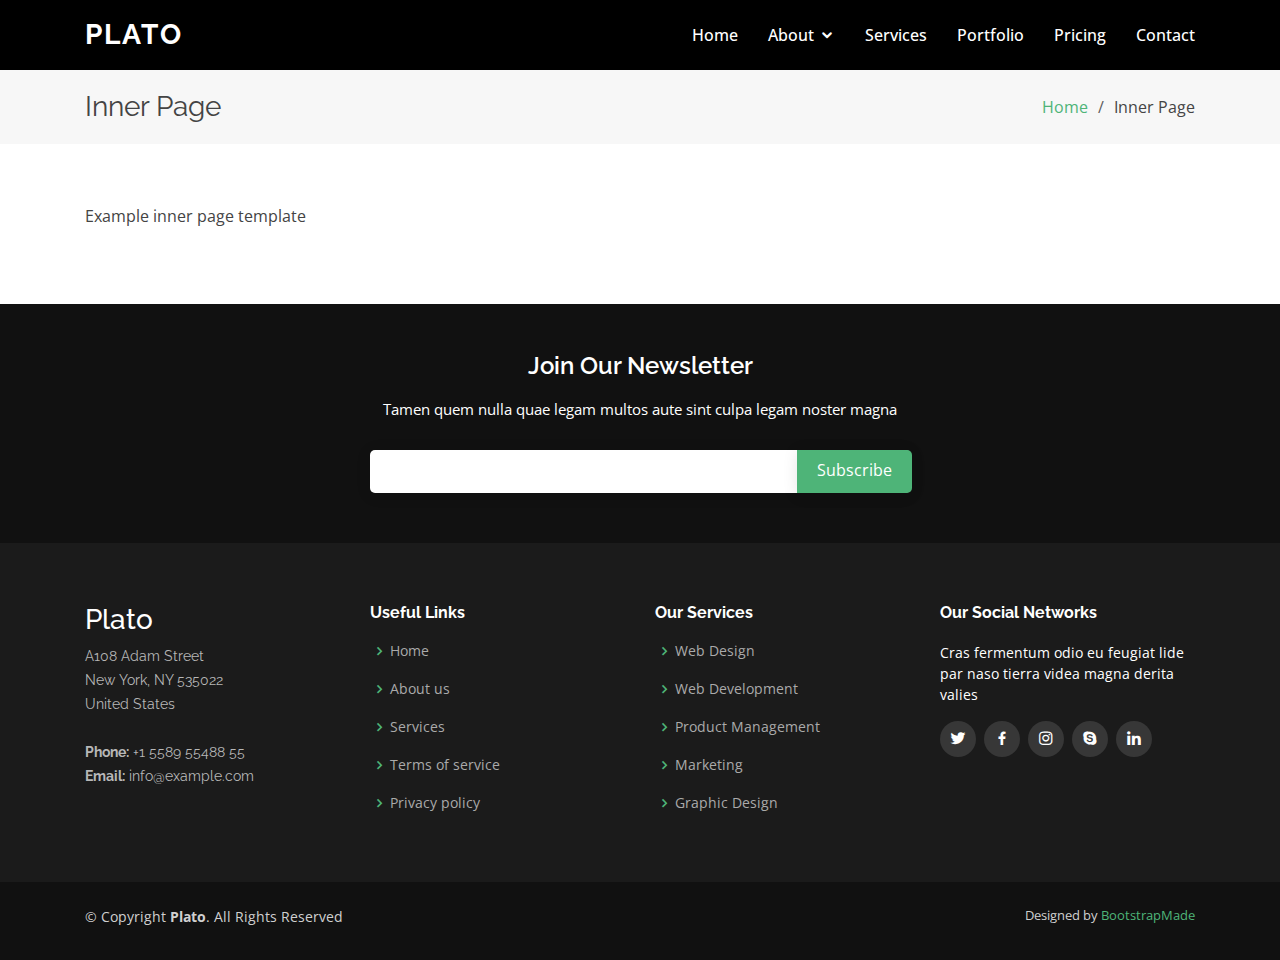
<file: inner-page.html>
<!DOCTYPE html>
<html lang="en">

<head>
  <meta charset="utf-8">
  <meta content="width=device-width, initial-scale=1.0" name="viewport">

  <title>Inner Page - Plato Bootstrap Template</title>
  <meta content="" name="description">
  <meta content="" name="keywords">

  <!-- Favicons -->
  <link href="assets/img/favicon.png" rel="icon">
  <link href="assets/img/apple-touch-icon.png" rel="apple-touch-icon">

  <!-- Google Fonts -->
  <link href="https://fonts.googleapis.com/css?family=Open+Sans:300,300i,400,400i,600,600i,700,700i|Raleway:300,300i,400,400i,500,500i,600,600i,700,700i|Poppins:300,300i,400,400i,500,500i,600,600i,700,700i" rel="stylesheet">

  <!-- Vendor CSS Files -->
  <link href="assets/vendor/bootstrap/css/bootstrap.min.css" rel="stylesheet">
  <link href="assets/vendor/icofont/icofont.min.css" rel="stylesheet">
  <link href="assets/vendor/boxicons/css/boxicons.min.css" rel="stylesheet">
  <link href="assets/vendor/venobox/venobox.css" rel="stylesheet">
  <link href="assets/vendor/owl.carousel/assets/owl.carousel.min.css" rel="stylesheet">
  <link href="assets/vendor/aos/aos.css" rel="stylesheet">

  <!-- Template Main CSS File -->
  <link href="assets/css/style.css" rel="stylesheet">

  <!-- =======================================================
  * Template Name: Plato - v2.2.1
  * Template URL: https://bootstrapmade.com/plato-responsive-bootstrap-website-template/
  * Author: BootstrapMade.com
  * License: https://bootstrapmade.com/license/
  ======================================================== -->
</head>

<body>
  <div class="wrap">

    <!-- ======= Header ======= -->
    <header id="header" class="d-flex align-items-center">
      <div class="container d-flex align-items-center">

        <div class="logo mr-auto">
          <h1 class="text-light"><a href="index.html"><span>Plato</span></a></h1>
          <!-- Uncomment below if you prefer to use an image logo -->
          <!-- <a href="index.html"><img src="assets/img/logo.png" alt="" class="img-fluid"></a>-->
        </div>

        <nav class="nav-menu d-none d-lg-block">
          <ul>
            <li><a href="index.html">Home</a></li>
            <li class="drop-down"><a href="">About</a>
              <ul>
                <li><a href="#about">About Us</a></li>
                <li><a href="#team">Team</a></li>
                <li><a href="#testimonials">Testimonials</a></li>
                <li class="drop-down"><a href="#">Deep Drop</a>
                  <ul>
                    <li><a href="#">Deep Drop Down 1</a></li>
                    <li><a href="#">Deep Drop Down 2</a></li>
                    <li><a href="#">Deep Drop Down 3</a></li>
                    <li><a href="#">Deep Drop Down 4</a></li>
                    <li><a href="#">Deep Drop Down 5</a></li>
                  </ul>
                </li>
              </ul>
            </li>

            <li><a href="#services">Services</a></li>
            <li><a href="#portfolio">Portfolio</a></li>
            <li><a href="#pricing">Pricing</a></li>
            <li><a href="#contact">Contact</a></li>

          </ul>
        </nav><!-- .nav-menu -->

      </div>
    </header><!-- End Header -->

    <main id="main">

      <!-- ======= Breadcrumbs ======= -->
      <section class="breadcrumbs">
        <div class="container">

          <div class="d-flex justify-content-between align-items-center">
            <h2>Inner Page</h2>
            <ol>
              <li><a href="index.html">Home</a></li>
              <li>Inner Page</li>
            </ol>
          </div>

        </div>
      </section><!-- End Breadcrumbs -->

      <section class="inner-page">
        <div class="container">
          <p>
            Example inner page template
          </p>
        </div>
      </section>

    </main><!-- End #main -->

    <!-- ======= Footer ======= -->
    <footer id="footer">

      <div class="footer-newsletter">
        <div class="container">
          <div class="row justify-content-center">
            <div class="col-lg-6">
              <h4>Join Our Newsletter</h4>
              <p>Tamen quem nulla quae legam multos aute sint culpa legam noster magna</p>
              <form action="" method="post">
                <input type="email" name="email"><input type="submit" value="Subscribe">
              </form>
            </div>
          </div>
        </div>
      </div>

      <div class="footer-top">
        <div class="container">
          <div class="row">

            <div class="col-lg-3 col-md-6 footer-contact">
              <h3>Plato</h3>
              <p>
                A108 Adam Street <br>
                New York, NY 535022<br>
                United States <br><br>
                <strong>Phone:</strong> +1 5589 55488 55<br>
                <strong>Email:</strong> info@example.com<br>
              </p>
            </div>

            <div class="col-lg-3 col-md-6 footer-links">
              <h4>Useful Links</h4>
              <ul>
                <li><i class="bx bx-chevron-right"></i> <a href="#">Home</a></li>
                <li><i class="bx bx-chevron-right"></i> <a href="#">About us</a></li>
                <li><i class="bx bx-chevron-right"></i> <a href="#">Services</a></li>
                <li><i class="bx bx-chevron-right"></i> <a href="#">Terms of service</a></li>
                <li><i class="bx bx-chevron-right"></i> <a href="#">Privacy policy</a></li>
              </ul>
            </div>

            <div class="col-lg-3 col-md-6 footer-links">
              <h4>Our Services</h4>
              <ul>
                <li><i class="bx bx-chevron-right"></i> <a href="#">Web Design</a></li>
                <li><i class="bx bx-chevron-right"></i> <a href="#">Web Development</a></li>
                <li><i class="bx bx-chevron-right"></i> <a href="#">Product Management</a></li>
                <li><i class="bx bx-chevron-right"></i> <a href="#">Marketing</a></li>
                <li><i class="bx bx-chevron-right"></i> <a href="#">Graphic Design</a></li>
              </ul>
            </div>

            <div class="col-lg-3 col-md-6 footer-links">
              <h4>Our Social Networks</h4>
              <p>Cras fermentum odio eu feugiat lide par naso tierra videa magna derita valies</p>
              <div class="social-links mt-3">
                <a href="#" class="twitter"><i class="bx bxl-twitter"></i></a>
                <a href="#" class="facebook"><i class="bx bxl-facebook"></i></a>
                <a href="#" class="instagram"><i class="bx bxl-instagram"></i></a>
                <a href="#" class="google-plus"><i class="bx bxl-skype"></i></a>
                <a href="#" class="linkedin"><i class="bx bxl-linkedin"></i></a>
              </div>
            </div>

          </div>
        </div>
      </div>

      <div class="container py-4">
        <div class="copyright">
          &copy; Copyright <strong><span>Plato</span></strong>. All Rights Reserved
        </div>
        <div class="credits">
          <!-- All the links in the footer should remain intact. -->
          <!-- You can delete the links only if you purchased the pro version. -->
          <!-- Licensing information: https://bootstrapmade.com/license/ -->
          <!-- Purchase the pro version with working PHP/AJAX contact form: https://bootstrapmade.com/plato-responsive-bootstrap-website-template/ -->
          Designed by <a href="https://bootstrapmade.com/">BootstrapMade</a>
        </div>
      </div>
    </footer><!-- End Footer -->

  </div>

  <a href="#" class="back-to-top"><i class="icofont-simple-up"></i></a>

  <!-- Vendor JS Files -->
  <script src="assets/vendor/jquery/jquery.min.js"></script>
  <script src="assets/vendor/bootstrap/js/bootstrap.bundle.min.js"></script>
  <script src="assets/vendor/jquery.easing/jquery.easing.min.js"></script>
  <script src="assets/vendor/php-email-form/validate.js"></script>
  <script src="assets/vendor/jquery-sticky/jquery.sticky.js"></script>
  <script src="assets/vendor/isotope-layout/isotope.pkgd.min.js"></script>
  <script src="assets/vendor/venobox/venobox.min.js"></script>
  <script src="assets/vendor/owl.carousel/owl.carousel.min.js"></script>
  <script src="assets/vendor/aos/aos.js"></script>

  <!-- Template Main JS File -->
  <script src="assets/js/main.js"></script>

</body>

</html>
</file>
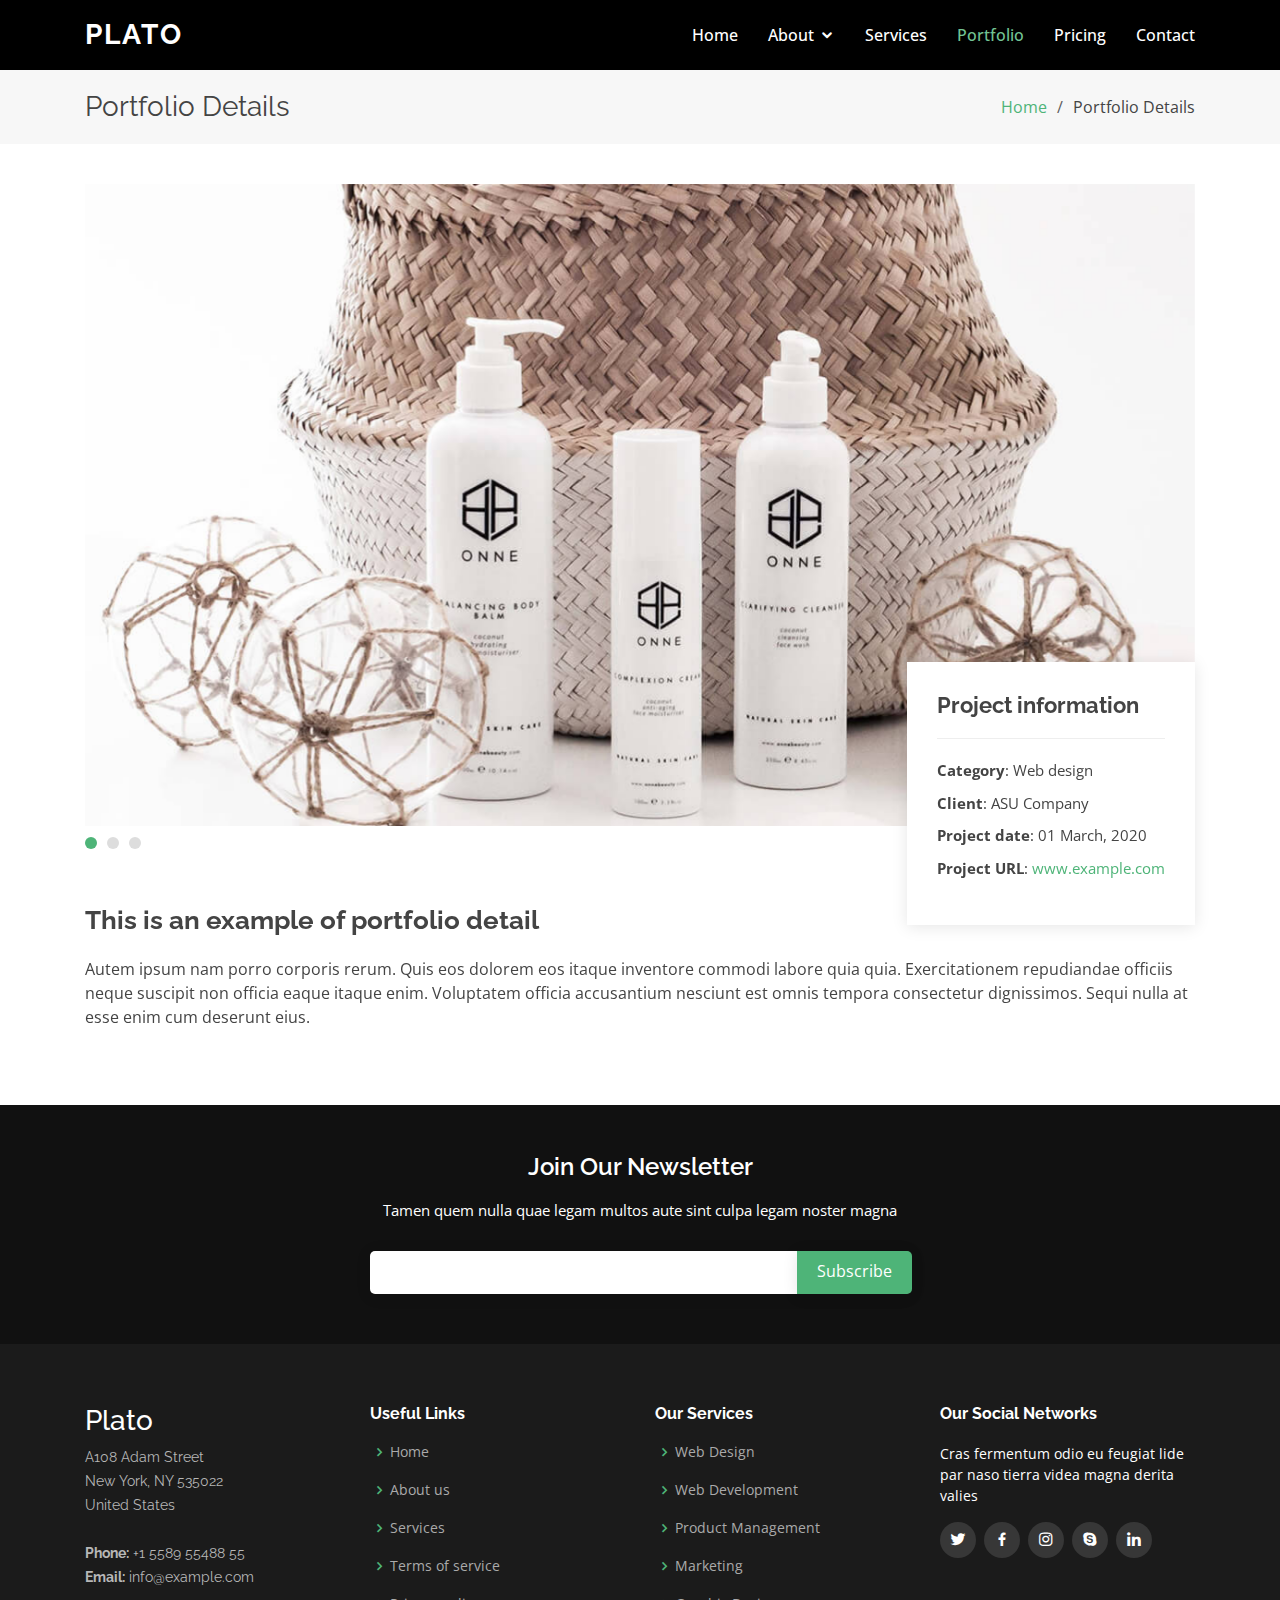
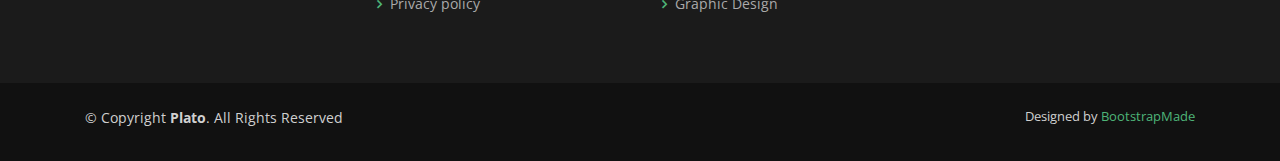
<file: portfolio-details.html>
<!DOCTYPE html>
<html lang="en">

<head>
  <meta charset="utf-8">
  <meta content="width=device-width, initial-scale=1.0" name="viewport">

  <title>Portfolio Details - Plato Bootstrap Template</title>
  <meta content="" name="description">
  <meta content="" name="keywords">

  <!-- Favicons -->
  <link href="assets/img/favicon.png" rel="icon">
  <link href="assets/img/apple-touch-icon.png" rel="apple-touch-icon">

  <!-- Google Fonts -->
  <link href="https://fonts.googleapis.com/css?family=Open+Sans:300,300i,400,400i,600,600i,700,700i|Raleway:300,300i,400,400i,500,500i,600,600i,700,700i|Poppins:300,300i,400,400i,500,500i,600,600i,700,700i" rel="stylesheet">

  <!-- Vendor CSS Files -->
  <link href="assets/vendor/bootstrap/css/bootstrap.min.css" rel="stylesheet">
  <link href="assets/vendor/icofont/icofont.min.css" rel="stylesheet">
  <link href="assets/vendor/boxicons/css/boxicons.min.css" rel="stylesheet">
  <link href="assets/vendor/venobox/venobox.css" rel="stylesheet">
  <link href="assets/vendor/owl.carousel/assets/owl.carousel.min.css" rel="stylesheet">
  <link href="assets/vendor/aos/aos.css" rel="stylesheet">

  <!-- Template Main CSS File -->
  <link href="assets/css/style.css" rel="stylesheet">

  <!-- =======================================================
  * Template Name: Plato - v2.2.1
  * Template URL: https://bootstrapmade.com/plato-responsive-bootstrap-website-template/
  * Author: BootstrapMade.com
  * License: https://bootstrapmade.com/license/
  ======================================================== -->
</head>

<body>
  <div class="wrap">

    <!-- ======= Header ======= -->
    <header id="header" class="d-flex align-items-center">
      <div class="container d-flex align-items-center">

        <div class="logo mr-auto">
          <h1 class="text-light"><a href="index.html"><span>Plato</span></a></h1>
          <!-- Uncomment below if you prefer to use an image logo -->
          <!-- <a href="index.html"><img src="assets/img/logo.png" alt="" class="img-fluid"></a>-->
        </div>

        <nav class="nav-menu d-none d-lg-block">
          <ul>
            <li><a href="index.html">Home</a></li>
            <li class="drop-down"><a href="">About</a>
              <ul>
                <li><a href="#about">About Us</a></li>
                <li><a href="#team">Team</a></li>
                <li><a href="#testimonials">Testimonials</a></li>
                <li class="drop-down"><a href="#">Deep Drop</a>
                  <ul>
                    <li><a href="#">Deep Drop Down 1</a></li>
                    <li><a href="#">Deep Drop Down 2</a></li>
                    <li><a href="#">Deep Drop Down 3</a></li>
                    <li><a href="#">Deep Drop Down 4</a></li>
                    <li><a href="#">Deep Drop Down 5</a></li>
                  </ul>
                </li>
              </ul>
            </li>

            <li><a href="#services">Services</a></li>
            <li class="active"><a href="#portfolio">Portfolio</a></li>
            <li><a href="#pricing">Pricing</a></li>
            <li><a href="#contact">Contact</a></li>

          </ul>
        </nav><!-- .nav-menu -->

      </div>
    </header><!-- End Header -->

    <main id="main">

      <!-- ======= Breadcrumbs ======= -->
      <section id="breadcrumbs" class="breadcrumbs" data-aos="fade-up">
        <div class="container">

          <div class="d-flex justify-content-between align-items-center">
            <h2>Portfolio Details</h2>
            <ol>
              <li><a href="index.html">Home</a></li>
              <li>Portfolio Details</li>
            </ol>
          </div>

        </div>
      </section><!-- End Breadcrumbs -->

      <!-- ======= Portfolio Details Section ======= -->
      <section id="portfolio-details" class="portfolio-details" data-aos="fade-up" data-aos-delay="200">
        <div class="container">

          <div class="portfolio-details-container">

            <div class="owl-carousel portfolio-details-carousel">
              <img src="assets/img/portfolio-details-1.jpg" class="img-fluid" alt="">
              <img src="assets/img/portfolio-details-2.jpg" class="img-fluid" alt="">
              <img src="assets/img/portfolio-details-3.jpg" class="img-fluid" alt="">
            </div>

            <div class="portfolio-info">
              <h3>Project information</h3>
              <ul>
                <li><strong>Category</strong>: Web design</li>
                <li><strong>Client</strong>: ASU Company</li>
                <li><strong>Project date</strong>: 01 March, 2020</li>
                <li><strong>Project URL</strong>: <a href="#">www.example.com</a></li>
              </ul>
            </div>

          </div>

          <div class="portfolio-description">
            <h2>This is an example of portfolio detail</h2>
            <p>
              Autem ipsum nam porro corporis rerum. Quis eos dolorem eos itaque inventore commodi labore quia quia. Exercitationem repudiandae officiis neque suscipit non officia eaque itaque enim. Voluptatem officia accusantium nesciunt est omnis tempora consectetur dignissimos. Sequi nulla at esse enim cum deserunt eius.
            </p>
          </div>

        </div>
      </section><!-- End Portfolio Details Section -->

    </main><!-- End #main -->

    <!-- ======= Footer ======= -->
    <footer id="footer">

      <div class="footer-newsletter">
        <div class="container">
          <div class="row justify-content-center">
            <div class="col-lg-6">
              <h4>Join Our Newsletter</h4>
              <p>Tamen quem nulla quae legam multos aute sint culpa legam noster magna</p>
              <form action="" method="post">
                <input type="email" name="email"><input type="submit" value="Subscribe">
              </form>
            </div>
          </div>
        </div>
      </div>

      <div class="footer-top">
        <div class="container">
          <div class="row">

            <div class="col-lg-3 col-md-6 footer-contact">
              <h3>Plato</h3>
              <p>
                A108 Adam Street <br>
                New York, NY 535022<br>
                United States <br><br>
                <strong>Phone:</strong> +1 5589 55488 55<br>
                <strong>Email:</strong> info@example.com<br>
              </p>
            </div>

            <div class="col-lg-3 col-md-6 footer-links">
              <h4>Useful Links</h4>
              <ul>
                <li><i class="bx bx-chevron-right"></i> <a href="#">Home</a></li>
                <li><i class="bx bx-chevron-right"></i> <a href="#">About us</a></li>
                <li><i class="bx bx-chevron-right"></i> <a href="#">Services</a></li>
                <li><i class="bx bx-chevron-right"></i> <a href="#">Terms of service</a></li>
                <li><i class="bx bx-chevron-right"></i> <a href="#">Privacy policy</a></li>
              </ul>
            </div>

            <div class="col-lg-3 col-md-6 footer-links">
              <h4>Our Services</h4>
              <ul>
                <li><i class="bx bx-chevron-right"></i> <a href="#">Web Design</a></li>
                <li><i class="bx bx-chevron-right"></i> <a href="#">Web Development</a></li>
                <li><i class="bx bx-chevron-right"></i> <a href="#">Product Management</a></li>
                <li><i class="bx bx-chevron-right"></i> <a href="#">Marketing</a></li>
                <li><i class="bx bx-chevron-right"></i> <a href="#">Graphic Design</a></li>
              </ul>
            </div>

            <div class="col-lg-3 col-md-6 footer-links">
              <h4>Our Social Networks</h4>
              <p>Cras fermentum odio eu feugiat lide par naso tierra videa magna derita valies</p>
              <div class="social-links mt-3">
                <a href="#" class="twitter"><i class="bx bxl-twitter"></i></a>
                <a href="#" class="facebook"><i class="bx bxl-facebook"></i></a>
                <a href="#" class="instagram"><i class="bx bxl-instagram"></i></a>
                <a href="#" class="google-plus"><i class="bx bxl-skype"></i></a>
                <a href="#" class="linkedin"><i class="bx bxl-linkedin"></i></a>
              </div>
            </div>

          </div>
        </div>
      </div>

      <div class="container py-4">
        <div class="copyright">
          &copy; Copyright <strong><span>Plato</span></strong>. All Rights Reserved
        </div>
        <div class="credits">
          <!-- All the links in the footer should remain intact. -->
          <!-- You can delete the links only if you purchased the pro version. -->
          <!-- Licensing information: https://bootstrapmade.com/license/ -->
          <!-- Purchase the pro version with working PHP/AJAX contact form: https://bootstrapmade.com/plato-responsive-bootstrap-website-template/ -->
          Designed by <a href="https://bootstrapmade.com/">BootstrapMade</a>
        </div>
      </div>
    </footer><!-- End Footer -->

  </div>

  <a href="#" class="back-to-top"><i class="icofont-simple-up"></i></a>

  <!-- Vendor JS Files -->
  <script src="assets/vendor/jquery/jquery.min.js"></script>
  <script src="assets/vendor/bootstrap/js/bootstrap.bundle.min.js"></script>
  <script src="assets/vendor/jquery.easing/jquery.easing.min.js"></script>
  <script src="assets/vendor/php-email-form/validate.js"></script>
  <script src="assets/vendor/jquery-sticky/jquery.sticky.js"></script>
  <script src="assets/vendor/isotope-layout/isotope.pkgd.min.js"></script>
  <script src="assets/vendor/venobox/venobox.min.js"></script>
  <script src="assets/vendor/owl.carousel/owl.carousel.min.js"></script>
  <script src="assets/vendor/aos/aos.js"></script>

  <!-- Template Main JS File -->
  <script src="assets/js/main.js"></script>

</body>

</html>
</file>
<file: assets/vendor/venobox/venobox.css>
/* ------ venobox.css --------*/
.vbox-overlay *, .vbox-overlay *:before, .vbox-overlay *:after{
    -webkit-backface-visibility: hidden;
    -webkit-box-sizing:border-box;
    -moz-box-sizing:border-box;
    box-sizing:border-box;
}
.vbox-overlay * { 
    -webkit-backface-visibility: visible;
    backface-visibility: visible;
}
.vbox-overlay{
    display: -webkit-flex;
    display: flex;
    -webkit-flex-direction: column;
    flex-direction: column;
    -webkit-justify-content: center;
    justify-content: center;
    -webkit-align-items: center;
    align-items: center;
    position: fixed;
    left: 0;
    top: 0;
    bottom: 0;
    right: 0;
    z-index: 999999;
}

/* ----- navigation ----- */
.vbox-title{
    width: 100%;
    height: 40px;
    float: left;
    text-align: center;
    line-height: 28px;
    font-size: 12px;
    padding: 6px 50px;
    overflow: hidden;
    position: fixed;
    display: none;
    left: 0;
    z-index: 89;
}
.vbox-close{
    cursor: pointer;
    position: fixed;
    top: -1px;
    right: 0;
    width: 50px;
    height: 40px;
    padding: 6px;
    display: block;
    background-position:10px center;
    overflow: hidden;
    font-size: 24px;
    line-height: 1;
    text-align: center;
    z-index: 99;
}
.vbox-left{
    cursor: pointer;
    position: fixed;
    left: 0;
    height: 40px;
    overflow: hidden;
    line-height: 28px;
    font-size: 12px;
    z-index: 99;
    display: flex;
    align-items:center;
}
.vbox-num{
    display: inline-block;
    margin: 6px 0 6px 15px;
}
/* ----- Social share ----- */
.vbox-share{
    line-height: 28px;
    font-size: 12px;
    overflow: hidden;
    position: fixed;
    left: 0;
    z-index: 98;
    display: flex;
    align-items:center;
    justify-content: center;
    width: 100%;
    text-align: center;
}
.vbox-share svg{
    max-height: 28px;
    width: 28px;
    z-index: 10;
    margin-left: 12px;
    margin-top: 6px;
    margin-bottom: 6px;
    vertical-align: middle;
}


/* ----- navigation ARROWS ----- */
.vbox-next, .vbox-prev{
    position: fixed;
    top: 50%;
    margin-top: -15px;
    overflow: hidden;
    cursor: pointer;
    display: block;
    width: 45px;
    height: 45px;
    z-index: 99;
}
.vbox-next span, .vbox-prev span{
    position: relative;
    width: 20px;
    height: 20px;
    border: 2px solid transparent;
    border-top-color: #B6B6B6;
    border-right-color: #B6B6B6;
    text-indent: -100px;
    position: absolute;
    top: 8px;
    display: block;
}
.vbox-prev{
    left: 15px;
}
.vbox-next{
    right: 15px;
}
.vbox-prev span{
    left: 10px;
    -ms-transform: rotate(-135deg);
    -webkit-transform: rotate(-135deg);
    transform: rotate(-135deg);
}
.vbox-next span{
    -ms-transform: rotate(45deg);
    -webkit-transform: rotate(45deg);
    transform: rotate(45deg);
    right: 10px;
}
/* ------- inline window ------ */
.vbox-inline{
    width: 420px;
    height: 315px;
    height: 70vh;
    padding: 10px;
    background: #fff;
    margin: 0 auto;
    overflow: auto;
    text-align: left;
}
/* ------- Video & iFrames window ------ */
.venoframe{
    max-width: 100%;
    width: 100%;
    border: none;
    width: 100%;
    height: 260px;
    height: 70vh;
}
.venoframe.vbvid{
    height: 260px;
}
@media (min-width: 768px) {
    .venoframe, .vbox-inline{
        width: 90%;
        height: 360px;
        height: 70vh;
    }
    .venoframe.vbvid{
        width: 640px;
        height: 360px;
    }
}
@media (min-width: 992px) {
    .venoframe, .vbox-inline{
        max-width: 1200px;
        width: 80%;
        height: 540px;
        height: 70vh;
    }
    .venoframe.vbvid{
        width: 960px;
        height: 540px;
    }
}
/* 
Please do NOT edit this part! 
or at least read this note: http://i.imgur.com/7C0ws9e.gif
*/
.vbox-open{
    overflow: hidden;
}
.vbox-container{
    position: absolute;
    left: 0;
    right: 0;
    top: 0;
    bottom: 0;
    overflow-x: hidden;
    overflow-y: scroll;
    overflow-scrolling: touch;
    -webkit-overflow-scrolling: touch;
    z-index: 20;
    max-height: 100%;

}

.vbox-content{
    text-align: center;
    float: left;
    width: 100%;
    position: relative;
    overflow: hidden;
    padding: 20px 4%;
}
.vbox-container img{
    max-width: 100%;
    height: auto;
}
.vbox-figlio{
    box-shadow: 0 0 12px rgba(0,0,0,0.19), 0 6px 6px rgba(0,0,0,0.23);
    max-width: 100%;
    text-align: initial;
}
img.vbox-figlio{
    -webkit-user-select: none;
-khtml-user-select: none;
-moz-user-select: none;
-o-user-select: none;
user-select: none;
}
.vbox-content.swipe-left{
    margin-left: -200px !important;
}
.vbox-content.swipe-right{
    margin-left: 200px !important;
}
.vbox-animated{
    webkit-transition: margin 300ms ease-out;
    transition: margin 300ms ease-out;
}

/* ---------- preloader ----------
 * SPINKIT 
 * http://tobiasahlin.com/spinkit/
-------------------------------- */
.sk-double-bounce,.sk-rotating-plane{width:40px;height:40px;margin:40px auto}.sk-rotating-plane{background-color:#333;-webkit-animation:sk-rotatePlane 1.2s infinite ease-in-out;animation:sk-rotatePlane 1.2s infinite ease-in-out}@-webkit-keyframes sk-rotatePlane{0%{-webkit-transform:perspective(120px) rotateX(0) rotateY(0);transform:perspective(120px) rotateX(0) rotateY(0)}50%{-webkit-transform:perspective(120px) rotateX(-180.1deg) rotateY(0);transform:perspective(120px) rotateX(-180.1deg) rotateY(0)}100%{-webkit-transform:perspective(120px) rotateX(-180deg) rotateY(-179.9deg);transform:perspective(120px) rotateX(-180deg) rotateY(-179.9deg)}}@keyframes sk-rotatePlane{0%{-webkit-transform:perspective(120px) rotateX(0) rotateY(0);transform:perspective(120px) rotateX(0) rotateY(0)}50%{-webkit-transform:perspective(120px) rotateX(-180.1deg) rotateY(0);transform:perspective(120px) rotateX(-180.1deg) rotateY(0)}100%{-webkit-transform:perspective(120px) rotateX(-180deg) rotateY(-179.9deg);transform:perspective(120px) rotateX(-180deg) rotateY(-179.9deg)}}.sk-double-bounce{position:relative}.sk-double-bounce .sk-child{width:100%;height:100%;border-radius:50%;background-color:#333;opacity:.6;position:absolute;top:0;left:0;-webkit-animation:sk-doubleBounce 2s infinite ease-in-out;animation:sk-doubleBounce 2s infinite ease-in-out}.sk-chasing-dots .sk-child,.sk-spinner-pulse,.sk-three-bounce .sk-child{background-color:#333;border-radius:100%}.sk-double-bounce .sk-double-bounce2{-webkit-animation-delay:-1s;animation-delay:-1s}@-webkit-keyframes sk-doubleBounce{0%,100%{-webkit-transform:scale(0);transform:scale(0)}50%{-webkit-transform:scale(1);transform:scale(1)}}@keyframes sk-doubleBounce{0%,100%{-webkit-transform:scale(0);transform:scale(0)}50%{-webkit-transform:scale(1);transform:scale(1)}}.sk-wave{margin:40px auto;width:50px;height:40px;text-align:center;font-size:10px}.sk-wave .sk-rect{background-color:#333;height:100%;width:6px;display:inline-block;-webkit-animation:sk-waveStretchDelay 1.2s infinite ease-in-out;animation:sk-waveStretchDelay 1.2s infinite ease-in-out}.sk-wave .sk-rect1{-webkit-animation-delay:-1.2s;animation-delay:-1.2s}.sk-wave .sk-rect2{-webkit-animation-delay:-1.1s;animation-delay:-1.1s}.sk-wave .sk-rect3{-webkit-animation-delay:-1s;animation-delay:-1s}.sk-wave .sk-rect4{-webkit-animation-delay:-.9s;animation-delay:-.9s}.sk-wave .sk-rect5{-webkit-animation-delay:-.8s;animation-delay:-.8s}@-webkit-keyframes sk-waveStretchDelay{0%,100%,40%{-webkit-transform:scaleY(.4);transform:scaleY(.4)}20%{-webkit-transform:scaleY(1);transform:scaleY(1)}}@keyframes sk-waveStretchDelay{0%,100%,40%{-webkit-transform:scaleY(.4);transform:scaleY(.4)}20%{-webkit-transform:scaleY(1);transform:scaleY(1)}}.sk-wandering-cubes{margin:40px auto;width:40px;height:40px;position:relative}.sk-wandering-cubes .sk-cube{background-color:#333;width:10px;height:10px;position:absolute;top:0;left:0;-webkit-animation:sk-wanderingCube 1.8s ease-in-out -1.8s infinite both;animation:sk-wanderingCube 1.8s ease-in-out -1.8s infinite both}.sk-chasing-dots,.sk-spinner-pulse{width:40px;height:40px;margin:40px auto}.sk-wandering-cubes .sk-cube2{-webkit-animation-delay:-.9s;animation-delay:-.9s}@-webkit-keyframes sk-wanderingCube{0%{-webkit-transform:rotate(0);transform:rotate(0)}25%{-webkit-transform:translateX(30px) rotate(-90deg) scale(.5);transform:translateX(30px) rotate(-90deg) scale(.5)}50%{-webkit-transform:translateX(30px) translateY(30px) rotate(-179deg);transform:translateX(30px) translateY(30px) rotate(-179deg)}50.1%{-webkit-transform:translateX(30px) translateY(30px) rotate(-180deg);transform:translateX(30px) translateY(30px) rotate(-180deg)}75%{-webkit-transform:translateX(0) translateY(30px) rotate(-270deg) scale(.5);transform:translateX(0) translateY(30px) rotate(-270deg) scale(.5)}100%{-webkit-transform:rotate(-360deg);transform:rotate(-360deg)}}@keyframes sk-wanderingCube{0%{-webkit-transform:rotate(0);transform:rotate(0)}25%{-webkit-transform:translateX(30px) rotate(-90deg) scale(.5);transform:translateX(30px) rotate(-90deg) scale(.5)}50%{-webkit-transform:translateX(30px) translateY(30px) rotate(-179deg);transform:translateX(30px) translateY(30px) rotate(-179deg)}50.1%{-webkit-transform:translateX(30px) translateY(30px) rotate(-180deg);transform:translateX(30px) translateY(30px) rotate(-180deg)}75%{-webkit-transform:translateX(0) translateY(30px) rotate(-270deg) scale(.5);transform:translateX(0) translateY(30px) rotate(-270deg) scale(.5)}100%{-webkit-transform:rotate(-360deg);transform:rotate(-360deg)}}.sk-spinner-pulse{-webkit-animation:sk-pulseScaleOut 1s infinite ease-in-out;animation:sk-pulseScaleOut 1s infinite ease-in-out}@-webkit-keyframes sk-pulseScaleOut{0%{-webkit-transform:scale(0);transform:scale(0)}100%{-webkit-transform:scale(1);transform:scale(1);opacity:0}}@keyframes sk-pulseScaleOut{0%{-webkit-transform:scale(0);transform:scale(0)}100%{-webkit-transform:scale(1);transform:scale(1);opacity:0}}.sk-chasing-dots{position:relative;text-align:center;-webkit-animation:sk-chasingDotsRotate 2s infinite linear;animation:sk-chasingDotsRotate 2s infinite linear}.sk-chasing-dots .sk-child{width:60%;height:60%;display:inline-block;position:absolute;top:0;-webkit-animation:sk-chasingDotsBounce 2s infinite ease-in-out;animation:sk-chasingDotsBounce 2s infinite ease-in-out}.sk-chasing-dots .sk-dot2{top:auto;bottom:0;-webkit-animation-delay:-1s;animation-delay:-1s}@-webkit-keyframes sk-chasingDotsRotate{100%{-webkit-transform:rotate(360deg);transform:rotate(360deg)}}@keyframes sk-chasingDotsRotate{100%{-webkit-transform:rotate(360deg);transform:rotate(360deg)}}@-webkit-keyframes sk-chasingDotsBounce{0%,100%{-webkit-transform:scale(0);transform:scale(0)}50%{-webkit-transform:scale(1);transform:scale(1)}}@keyframes sk-chasingDotsBounce{0%,100%{-webkit-transform:scale(0);transform:scale(0)}50%{-webkit-transform:scale(1);transform:scale(1)}}.sk-three-bounce{margin:40px auto;width:80px;text-align:center}.sk-three-bounce .sk-child{width:20px;height:20px;display:inline-block;-webkit-animation:sk-three-bounce 1.4s ease-in-out 0s infinite both;animation:sk-three-bounce 1.4s ease-in-out 0s infinite both}.sk-circle .sk-child:before,.sk-fading-circle .sk-circle:before{display:block;border-radius:100%;content:'';background-color:#333}.sk-three-bounce .sk-bounce1{-webkit-animation-delay:-.32s;animation-delay:-.32s}.sk-three-bounce .sk-bounce2{-webkit-animation-delay:-.16s;animation-delay:-.16s}@-webkit-keyframes sk-three-bounce{0%,100%,80%{-webkit-transform:scale(0);transform:scale(0)}40%{-webkit-transform:scale(1);transform:scale(1)}}@keyframes sk-three-bounce{0%,100%,80%{-webkit-transform:scale(0);transform:scale(0)}40%{-webkit-transform:scale(1);transform:scale(1)}}.sk-circle{margin:40px auto;width:40px;height:40px;position:relative}.sk-circle .sk-child{width:100%;height:100%;position:absolute;left:0;top:0}.sk-circle .sk-child:before{margin:0 auto;width:15%;height:15%;-webkit-animation:sk-circleBounceDelay 1.2s infinite ease-in-out both;animation:sk-circleBounceDelay 1.2s infinite ease-in-out both}.sk-circle .sk-circle2{-webkit-transform:rotate(30deg);-ms-transform:rotate(30deg);transform:rotate(30deg)}.sk-circle .sk-circle3{-webkit-transform:rotate(60deg);-ms-transform:rotate(60deg);transform:rotate(60deg)}.sk-circle .sk-circle4{-webkit-transform:rotate(90deg);-ms-transform:rotate(90deg);transform:rotate(90deg)}.sk-circle .sk-circle5{-webkit-transform:rotate(120deg);-ms-transform:rotate(120deg);transform:rotate(120deg)}.sk-circle .sk-circle6{-webkit-transform:rotate(150deg);-ms-transform:rotate(150deg);transform:rotate(150deg)}.sk-circle .sk-circle7{-webkit-transform:rotate(180deg);-ms-transform:rotate(180deg);transform:rotate(180deg)}.sk-circle .sk-circle8{-webkit-transform:rotate(210deg);-ms-transform:rotate(210deg);transform:rotate(210deg)}.sk-circle .sk-circle9{-webkit-transform:rotate(240deg);-ms-transform:rotate(240deg);transform:rotate(240deg)}.sk-circle .sk-circle10{-webkit-transform:rotate(270deg);-ms-transform:rotate(270deg);transform:rotate(270deg)}.sk-circle .sk-circle11{-webkit-transform:rotate(300deg);-ms-transform:rotate(300deg);transform:rotate(300deg)}.sk-circle .sk-circle12{-webkit-transform:rotate(330deg);-ms-transform:rotate(330deg);transform:rotate(330deg)}.sk-circle .sk-circle2:before{-webkit-animation-delay:-1.1s;animation-delay:-1.1s}.sk-circle .sk-circle3:before{-webkit-animation-delay:-1s;animation-delay:-1s}.sk-circle .sk-circle4:before{-webkit-animation-delay:-.9s;animation-delay:-.9s}.sk-circle .sk-circle5:before{-webkit-animation-delay:-.8s;animation-delay:-.8s}.sk-circle .sk-circle6:before{-webkit-animation-delay:-.7s;animation-delay:-.7s}.sk-circle .sk-circle7:before{-webkit-animation-delay:-.6s;animation-delay:-.6s}.sk-circle .sk-circle8:before{-webkit-animation-delay:-.5s;animation-delay:-.5s}.sk-circle .sk-circle9:before{-webkit-animation-delay:-.4s;animation-delay:-.4s}.sk-circle .sk-circle10:before{-webkit-animation-delay:-.3s;animation-delay:-.3s}.sk-circle .sk-circle11:before{-webkit-animation-delay:-.2s;animation-delay:-.2s}.sk-circle .sk-circle12:before{-webkit-animation-delay:-.1s;animation-delay:-.1s}@-webkit-keyframes sk-circleBounceDelay{0%,100%,80%{-webkit-transform:scale(0);transform:scale(0)}40%{-webkit-transform:scale(1);transform:scale(1)}}@keyframes sk-circleBounceDelay{0%,100%,80%{-webkit-transform:scale(0);transform:scale(0)}40%{-webkit-transform:scale(1);transform:scale(1)}}.sk-cube-grid{width:40px;height:40px;margin:40px auto}.sk-cube-grid .sk-cube{width:33.33%;height:33.33%;background-color:#333;float:left;-webkit-animation:sk-cubeGridScaleDelay 1.3s infinite ease-in-out;animation:sk-cubeGridScaleDelay 1.3s infinite ease-in-out}.sk-cube-grid .sk-cube1{-webkit-animation-delay:.2s;animation-delay:.2s}.sk-cube-grid .sk-cube2{-webkit-animation-delay:.3s;animation-delay:.3s}.sk-cube-grid .sk-cube3{-webkit-animation-delay:.4s;animation-delay:.4s}.sk-cube-grid .sk-cube4{-webkit-animation-delay:.1s;animation-delay:.1s}.sk-cube-grid .sk-cube5{-webkit-animation-delay:.2s;animation-delay:.2s}.sk-cube-grid .sk-cube6{-webkit-animation-delay:.3s;animation-delay:.3s}.sk-cube-grid .sk-cube7{-webkit-animation-delay:0ms;animation-delay:0ms}.sk-cube-grid .sk-cube8{-webkit-animation-delay:.1s;animation-delay:.1s}.sk-cube-grid .sk-cube9{-webkit-animation-delay:.2s;animation-delay:.2s}@-webkit-keyframes sk-cubeGridScaleDelay{0%,100%,70%{-webkit-transform:scale3D(1,1,1);transform:scale3D(1,1,1)}35%{-webkit-transform:scale3D(0,0,1);transform:scale3D(0,0,1)}}@keyframes sk-cubeGridScaleDelay{0%,100%,70%{-webkit-transform:scale3D(1,1,1);transform:scale3D(1,1,1)}35%{-webkit-transform:scale3D(0,0,1);transform:scale3D(0,0,1)}}.sk-fading-circle{margin:40px auto;width:40px;height:40px;position:relative}.sk-fading-circle .sk-circle{width:100%;height:100%;position:absolute;left:0;top:0}.sk-fading-circle .sk-circle:before{margin:0 auto;width:15%;height:15%;-webkit-animation:sk-circleFadeDelay 1.2s infinite ease-in-out both;animation:sk-circleFadeDelay 1.2s infinite ease-in-out both}.sk-fading-circle .sk-circle2{-webkit-transform:rotate(30deg);-ms-transform:rotate(30deg);transform:rotate(30deg)}.sk-fading-circle .sk-circle3{-webkit-transform:rotate(60deg);-ms-transform:rotate(60deg);transform:rotate(60deg)}.sk-fading-circle .sk-circle4{-webkit-transform:rotate(90deg);-ms-transform:rotate(90deg);transform:rotate(90deg)}.sk-fading-circle .sk-circle5{-webkit-transform:rotate(120deg);-ms-transform:rotate(120deg);transform:rotate(120deg)}.sk-fading-circle .sk-circle6{-webkit-transform:rotate(150deg);-ms-transform:rotate(150deg);transform:rotate(150deg)}.sk-fading-circle .sk-circle7{-webkit-transform:rotate(180deg);-ms-transform:rotate(180deg);transform:rotate(180deg)}.sk-fading-circle .sk-circle8{-webkit-transform:rotate(210deg);-ms-transform:rotate(210deg);transform:rotate(210deg)}.sk-fading-circle .sk-circle9{-webkit-transform:rotate(240deg);-ms-transform:rotate(240deg);transform:rotate(240deg)}.sk-fading-circle .sk-circle10{-webkit-transform:rotate(270deg);-ms-transform:rotate(270deg);transform:rotate(270deg)}.sk-fading-circle .sk-circle11{-webkit-transform:rotate(300deg);-ms-transform:rotate(300deg);transform:rotate(300deg)}.sk-fading-circle .sk-circle12{-webkit-transform:rotate(330deg);-ms-transform:rotate(330deg);transform:rotate(330deg)}.sk-fading-circle .sk-circle2:before{-webkit-animation-delay:-1.1s;animation-delay:-1.1s}.sk-fading-circle .sk-circle3:before{-webkit-animation-delay:-1s;animation-delay:-1s}.sk-fading-circle .sk-circle4:before{-webkit-animation-delay:-.9s;animation-delay:-.9s}.sk-fading-circle .sk-circle5:before{-webkit-animation-delay:-.8s;animation-delay:-.8s}.sk-fading-circle .sk-circle6:before{-webkit-animation-delay:-.7s;animation-delay:-.7s}.sk-fading-circle .sk-circle7:before{-webkit-animation-delay:-.6s;animation-delay:-.6s}.sk-fading-circle .sk-circle8:before{-webkit-animation-delay:-.5s;animation-delay:-.5s}.sk-fading-circle .sk-circle9:before{-webkit-animation-delay:-.4s;animation-delay:-.4s}.sk-fading-circle .sk-circle10:before{-webkit-animation-delay:-.3s;animation-delay:-.3s}.sk-fading-circle .sk-circle11:before{-webkit-animation-delay:-.2s;animation-delay:-.2s}.sk-fading-circle .sk-circle12:before{-webkit-animation-delay:-.1s;animation-delay:-.1s}@-webkit-keyframes sk-circleFadeDelay{0%,100%,39%{opacity:0}40%{opacity:1}}@keyframes sk-circleFadeDelay{0%,100%,39%{opacity:0}40%{opacity:1}}.sk-folding-cube{margin:40px auto;width:40px;height:40px;position:relative;-webkit-transform:rotateZ(45deg);transform:rotateZ(45deg)}.sk-folding-cube .sk-cube{float:left;width:50%;height:50%;position:relative;-webkit-transform:scale(1.1);-ms-transform:scale(1.1);transform:scale(1.1)}.sk-folding-cube .sk-cube:before{content:'';position:absolute;top:0;left:0;width:100%;height:100%;background-color:#333;-webkit-animation:sk-foldCubeAngle 2.4s infinite linear both;animation:sk-foldCubeAngle 2.4s infinite linear both;-webkit-transform-origin:100% 100%;-ms-transform-origin:100% 100%;transform-origin:100% 100%}.sk-folding-cube .sk-cube2{-webkit-transform:scale(1.1) rotateZ(90deg);transform:scale(1.1) rotateZ(90deg)}.sk-folding-cube .sk-cube3{-webkit-transform:scale(1.1) rotateZ(180deg);transform:scale(1.1) rotateZ(180deg)}.sk-folding-cube .sk-cube4{-webkit-transform:scale(1.1) rotateZ(270deg);transform:scale(1.1) rotateZ(270deg)}.sk-folding-cube .sk-cube2:before{-webkit-animation-delay:.3s;animation-delay:.3s}.sk-folding-cube .sk-cube3:before{-webkit-animation-delay:.6s;animation-delay:.6s}.sk-folding-cube .sk-cube4:before{-webkit-animation-delay:.9s;animation-delay:.9s}@-webkit-keyframes sk-foldCubeAngle{0%,10%{-webkit-transform:perspective(140px) rotateX(-180deg);transform:perspective(140px) rotateX(-180deg);opacity:0}25%,75%{-webkit-transform:perspective(140px) rotateX(0);transform:perspective(140px) rotateX(0);opacity:1}100%,90%{-webkit-transform:perspective(140px) rotateY(180deg);transform:perspective(140px) rotateY(180deg);opacity:0}}@keyframes sk-foldCubeAngle{0%,10%{-webkit-transform:perspective(140px) rotateX(-180deg);transform:perspective(140px) rotateX(-180deg);opacity:0}25%,75%{-webkit-transform:perspective(140px) rotateX(0);transform:perspective(140px) rotateX(0);opacity:1}100%,90%{-webkit-transform:perspective(140px) rotateY(180deg);transform:perspective(140px) rotateY(180deg);opacity:0}}
</file>
<file: assets/css/style.css>
/**
* Template Name: Plato - v2.2.1
* Template URL: https://bootstrapmade.com/plato-responsive-bootstrap-website-template/
* Author: BootstrapMade.com
* License: https://bootstrapmade.com/license/
*/

/*--------------------------------------------------------------
# General
--------------------------------------------------------------*/
body {
  font-family: "Open Sans", sans-serif;
  color: #444444;
  background-color: #f4f4f4;
}

a {
  color: #4eb478;
}

a:hover {
  color: #72c393;
  text-decoration: none;
}

h1, h2, h3, h4, h5, h6 {
  font-family: "Raleway", sans-serif;
}

.wrap {
  max-width: 1440px;
  margin: auto;
  background: #fff;
  box-shadow: 0px 2px 15px rgba(0, 0, 0, 0.1);
}

/*--------------------------------------------------------------
# Back to top button
--------------------------------------------------------------*/
.back-to-top {
  position: fixed;
  display: none;
  right: 15px;
  bottom: 15px;
  z-index: 99999;
}

.back-to-top i {
  display: flex;
  align-items: center;
  justify-content: center;
  font-size: 24px;
  width: 40px;
  height: 40px;
  border-radius: 4px;
  background: #4eb478;
  color: #fff;
  transition: all 0.4s;
}

.back-to-top i:hover {
  background: #6bc08e;
  color: #fff;
}

/*--------------------------------------------------------------
# Disable AOS delay on mobile
--------------------------------------------------------------*/
@media screen and (max-width: 768px) {
  [data-aos-delay] {
    transition-delay: 0 !important;
  }
}

/*--------------------------------------------------------------
# Header
--------------------------------------------------------------*/
#header {
  height: 70px;
  transition: all 0.5s;
  z-index: 997;
  transition: all 0.5s;
  background: #000;
  box-shadow: 0px 0px 20px 0px rgba(0, 0, 0, 0.1);
}

#header .logo h1 {
  font-size: 28px;
  margin: 0;
  line-height: 1;
  font-weight: 700;
  letter-spacing: 2px;
  text-transform: uppercase;
}

#header .logo h1 a, #header .logo h1 a:hover {
  color: #fff;
  text-decoration: none;
}

#header .logo img {
  padding: 0;
  margin: 0;
  max-height: 40px;
}

/*--------------------------------------------------------------
# Navigation Menu
--------------------------------------------------------------*/
/* Desktop Navigation */
.nav-menu, .nav-menu * {
  margin: 0;
  padding: 0;
  list-style: none;
}

.nav-menu > ul > li {
  position: relative;
  white-space: nowrap;
  float: left;
}

.nav-menu a {
  display: block;
  position: relative;
  color: #fff;
  padding: 12px 0 12px 30px;
  transition: 0.3s;
  font-size: 16px;
  font-weight: 500;
  font-family: "Open Sans", sans-serif;
}

.nav-menu a:hover, .nav-menu .active > a, .nav-menu li:hover > a {
  color: #72c393;
  text-decoration: none;
}

.nav-menu .drop-down ul {
  display: block;
  position: absolute;
  left: 30px;
  top: calc(100% + 30px);
  z-index: 99;
  opacity: 0;
  visibility: hidden;
  padding: 10px 0;
  background: #fff;
  box-shadow: 0px 0px 30px rgba(127, 137, 161, 0.25);
  transition: ease all 0.3s;
}

.nav-menu .drop-down:hover > ul {
  opacity: 1;
  top: 100%;
  visibility: visible;
}

.nav-menu .drop-down li {
  min-width: 180px;
  position: relative;
}

.nav-menu .drop-down ul a {
  padding: 10px 20px;
  font-size: 15px;
  font-weight: 500;
  text-transform: none;
  color: #444444;
}

.nav-menu .drop-down ul a:hover, .nav-menu .drop-down ul .active > a, .nav-menu .drop-down ul li:hover > a {
  color: #4eb478;
}

.nav-menu .drop-down > a:after {
  content: "\ea99";
  font-family: IcoFont;
  padding-left: 5px;
}

.nav-menu .drop-down .drop-down ul {
  top: 0;
  left: calc(100% - 30px);
}

.nav-menu .drop-down .drop-down:hover > ul {
  opacity: 1;
  top: 0;
  left: 100%;
}

.nav-menu .drop-down .drop-down > a {
  padding-right: 35px;
}

.nav-menu .drop-down .drop-down > a:after {
  content: "\eaa0";
  font-family: IcoFont;
  position: absolute;
  right: 15px;
}

@media (max-width: 1366px) {
  .nav-menu .drop-down .drop-down ul {
    left: -90%;
  }
  .nav-menu .drop-down .drop-down:hover > ul {
    left: -100%;
  }
  .nav-menu .drop-down .drop-down > a:after {
    content: "\ea9d";
  }
}

/* Mobile Navigation */
.mobile-nav-toggle {
  position: fixed;
  right: 15px;
  top: 20px;
  z-index: 9998;
  border: 0;
  background: none;
  font-size: 24px;
  transition: all 0.4s;
  outline: none !important;
  line-height: 1;
  cursor: pointer;
  text-align: right;
}

.mobile-nav-toggle i {
  color: #fff;
}

.mobile-nav {
  position: fixed;
  top: 55px;
  right: 15px;
  bottom: 15px;
  left: 15px;
  z-index: 9999;
  overflow-y: auto;
  background: #fff;
  transition: ease-in-out 0.2s;
  opacity: 0;
  visibility: hidden;
  border-radius: 10px;
  padding: 10px 0;
}

.mobile-nav * {
  margin: 0;
  padding: 0;
  list-style: none;
}

.mobile-nav a {
  display: block;
  position: relative;
  color: #444444;
  padding: 10px 20px;
  font-weight: 500;
  outline: none;
}

.mobile-nav a:hover, .mobile-nav .active > a, .mobile-nav li:hover > a {
  color: #4eb478;
  text-decoration: none;
}

.mobile-nav .drop-down > a:after {
  content: "\ea99";
  font-family: IcoFont;
  padding-left: 10px;
  position: absolute;
  right: 15px;
}

.mobile-nav .active.drop-down > a:after {
  content: "\eaa1";
}

.mobile-nav .drop-down > a {
  padding-right: 35px;
}

.mobile-nav .drop-down ul {
  display: none;
  overflow: hidden;
}

.mobile-nav .drop-down li {
  padding-left: 20px;
}

.mobile-nav-overly {
  width: 100%;
  height: 100%;
  z-index: 9997;
  top: 0;
  left: 0;
  position: fixed;
  background: rgba(43, 43, 43, 0.6);
  overflow: hidden;
  display: none;
  transition: ease-in-out 0.2s;
}

.mobile-nav-active {
  overflow: hidden;
}

.mobile-nav-active .mobile-nav {
  opacity: 1;
  visibility: visible;
}

.mobile-nav-active .mobile-nav-toggle i {
  color: #fff;
}

/*--------------------------------------------------------------
# Hero Section
--------------------------------------------------------------*/
#hero {
  width: 100%;
  height: 80vh;
  background: url("../img/hero-bg.jpg") top center;
  background-size: cover;
  position: relative;
  border-bottom: 1px solid #222;
}

#hero:before {
  content: "";
  background: rgba(0, 0, 0, 0.7);
  position: absolute;
  bottom: 0;
  top: 0;
  left: 0;
  right: 0;
}

#hero .hero-container {
  position: absolute;
  bottom: 0;
  top: 0;
  left: 0;
  right: 0;
  display: flex;
  justify-content: center;
  align-items: center;
  flex-direction: column;
  text-align: center;
  padding: 0 15px;
}

#hero h1 {
  margin: 0 0 30px 0;
  font-size: 48px;
  font-weight: 700;
  line-height: 56px;
  color: #fff;
}

#hero h2 {
  color: #eee;
  margin-bottom: 40px;
  font-size: 22px;
}

#hero .btn-get-started {
  font-family: "Raleway", sans-serif;
  font-weight: 500;
  font-size: 16px;
  letter-spacing: 2px;
  display: inline-block;
  padding: 10px 28px;
  border-radius: 5px;
  transition: 0.5s;
  border: 2px solid #4eb478;
  color: #fff;
}

#hero .btn-get-started:hover {
  background: #4eb478;
  border: 2px solid #4eb478;
}

@media (min-width: 1024px) {
  #hero {
    background-attachment: fixed;
  }
  #hero h1, #hero h2 {
    width: 50%;
  }
}

@media (max-width: 768px) {
  #hero {
    height: 100vh;
  }
  #hero h1 {
    font-size: 28px;
    line-height: 36px;
  }
  #hero h2 {
    font-size: 18px;
    line-height: 24px;
    margin-bottom: 30px;
  }
}

/*--------------------------------------------------------------
# Sections General
--------------------------------------------------------------*/
section {
  padding: 60px 0;
  overflow: hidden;
}

.section-bg {
  background-color: #fafdfb;
}

.section-title {
  text-align: center;
  padding: 30px 0;
  position: relative;
}

.section-title h2 {
  font-size: 32px;
  font-weight: 700;
  text-transform: uppercase;
  margin-bottom: 20px;
  padding-bottom: 0;
  color: #4eb478;
  position: relative;
  z-index: 2;
}

.section-title span {
  position: absolute;
  top: 30px;
  color: #f4f4f4;
  left: 0;
  right: 0;
  z-index: 1;
  font-weight: 700;
  font-size: 52px;
  text-transform: uppercase;
  line-height: 0;
}

.section-title p {
  margin-bottom: 0;
  position: relative;
  z-index: 2;
}

@media (max-width: 575px) {
  .section-title h2 {
    font-size: 28px;
    margin-bottom: 15px;
  }
  .section-title span {
    font-size: 38px;
  }
}

/*--------------------------------------------------------------
# About
--------------------------------------------------------------*/
.about .content {
  padding-left: 30px;
}

.about .content h3 {
  font-weight: 700;
  font-size: 34px;
}

.about .content p {
  margin-bottom: 0;
}

.about .content .icon-box {
  margin-top: 25px;
}

.about .content .icon-box h4 {
  font-size: 20px;
  font-weight: 700;
  margin: 5px 0 10px 60px;
}

.about .content .icon-box i {
  font-size: 48px;
  float: left;
  color: #4eb478;
}

.about .content .icon-box p {
  font-size: 15px;
  color: #848484;
  margin-left: 60px;
}

.about .image {
  background-position: center center;
  background-repeat: no-repeat;
  background-size: cover;
  min-height: 400px;
}

@media (max-width: 991px) {
  .about {
    padding-left: 0;
  }
  .about .image {
    text-align: center;
  }
  .about .image img {
    max-width: 80%;
  }
}

@media (max-width: 667px) {
  .about .image img {
    max-width: 100%;
  }
}

/*--------------------------------------------------------------
# Clients
--------------------------------------------------------------*/
.clients {
  background: #f4f4f4;
  padding: 15px 0;
  text-align: center;
}

.clients img {
  width: 50%;
  filter: grayscale(100);
  transition: all 0.4s ease-in-out;
  display: inline-block;
  padding: 15px 0;
}

.clients img:hover {
  filter: none;
  transform: scale(1.2);
}

@media (max-width: 768px) {
  .clients img {
    width: 40%;
  }
}

@media (max-width: 575px) {
  .clients img {
    width: 50%;
  }
}

/*--------------------------------------------------------------
# Features
--------------------------------------------------------------*/
.features .card {
  border-radius: 5px;
  overflow: hidden;
  border: 0;
  background: #f7f7f7;
  position: relative;
  transition: 0.3s;
}

.features .card-body {
  padding-top: 20px;
  position: relative;
}

.features .card-body i {
  font-size: 120px;
  color: #e7e7e7;
  text-align: center;
  position: absolute;
  left: 50%;
  top: 50%;
  transform: translateX(-50%) translateY(-50%);
  z-index: 1;
}

.features .card-title {
  font-weight: 700;
  position: relative;
  z-index: 2;
}

.features .card-title a {
  color: #444444;
  transition: 0.3s;
}

.features .card-text {
  position: relative;
  z-index: 2;
  color: #5e5e5e;
}

.features .card:hover {
  box-shadow: 0px 2px 15px rgba(0, 0, 0, 0.1);
  background: #fff;
}

.features .card:hover .card-title a {
  color: #4eb478;
}

@media (max-width: 1024px) {
  .features {
    background-attachment: scroll;
  }
}

/*--------------------------------------------------------------
# Cta
--------------------------------------------------------------*/
.cta {
  background: linear-gradient(rgba(2, 2, 2, 0.6), rgba(0, 0, 0, 0.8)), url("../img/cta-bg.jpg") fixed center center;
  background-size: cover;
  padding: 60px 0;
}

.cta h3 {
  color: #fff;
  font-size: 28px;
  font-weight: 700;
}

.cta p {
  color: #fff;
}

.cta .cta-btn {
  font-family: "Raleway", sans-serif;
  font-weight: 600;
  font-size: 16px;
  letter-spacing: 1px;
  display: inline-block;
  padding: 8px 28px;
  border-radius: 5px;
  transition: 0.3s;
  margin-top: 10px;
  border: 2px solid #fff;
  color: #fff;
}

.cta .cta-btn:hover {
  background: #4eb478;
  border: 2px solid #4eb478;
}

/*--------------------------------------------------------------
# Services
--------------------------------------------------------------*/
.services {
  padding-bottom: 30px;
}

.services .icon-box {
  margin-bottom: 20px;
  padding: 30px 15px;
  border-radius: 6px;
  background: #fff;
}

.services .icon-box i {
  float: left;
  color: #4eb478;
  font-size: 40px;
}

.services .icon-box h4 {
  margin-left: 70px;
  font-weight: 700;
  margin-bottom: 15px;
  font-size: 18px;
}

.services .icon-box h4 a {
  color: #444444;
  transition: 0.3s;
}

.services .icon-box .icon-box:hover h4 a {
  color: #4eb478;
}

.services .icon-box p {
  margin-left: 70px;
  line-height: 24px;
  font-size: 14px;
}

/*--------------------------------------------------------------
# Portfolio
--------------------------------------------------------------*/
.portfolio .portfolio-item {
  margin-bottom: 30px;
}

.portfolio #portfolio-flters {
  padding: 0;
  margin: 0 auto 35px auto;
  list-style: none;
  text-align: center;
  border-radius: 50px;
  padding: 2px 15px;
}

.portfolio #portfolio-flters li {
  cursor: pointer;
  display: inline-block;
  padding: 10px 15px;
  font-size: 14px;
  font-weight: 600;
  line-height: 1;
  text-transform: uppercase;
  color: #444444;
  transition: all 0.3s ease-in-out;
}

.portfolio #portfolio-flters li:hover, .portfolio #portfolio-flters li.filter-active {
  color: #4eb478;
}

.portfolio #portfolio-flters li:last-child {
  margin-right: 0;
}

.portfolio .portfolio-wrap {
  transition: 0.3s;
  position: relative;
  overflow: hidden;
  z-index: 1;
}

.portfolio .portfolio-wrap::before {
  content: "";
  background: rgba(0, 0, 0, 0.6);
  position: absolute;
  left: 30px;
  right: 30px;
  top: 30px;
  bottom: 30px;
  transition: all ease-in-out 0.3s;
  z-index: 2;
  opacity: 0;
}

.portfolio .portfolio-wrap .portfolio-info {
  opacity: 0;
  position: absolute;
  top: 10%;
  left: 0;
  right: 0;
  text-align: center;
  z-index: 3;
  transition: all ease-in-out 0.3s;
}

.portfolio .portfolio-wrap .portfolio-info h4 {
  font-size: 20px;
  color: #fff;
  font-weight: 600;
}

.portfolio .portfolio-wrap .portfolio-info p {
  color: #ffffff;
  font-size: 14px;
  text-transform: uppercase;
}

.portfolio .portfolio-wrap .portfolio-links {
  opacity: 0;
  left: 0;
  right: 0;
  bottom: 10%;
  text-align: center;
  z-index: 3;
  position: absolute;
  transition: all ease-in-out 0.3s;
}

.portfolio .portfolio-wrap .portfolio-links a {
  color: #fff;
  margin: 0 2px;
  font-size: 28px;
  display: inline-block;
  transition: 0.3s;
}

.portfolio .portfolio-wrap .portfolio-links a:hover {
  color: #4eb478;
}

.portfolio .portfolio-wrap:hover::before {
  top: 0;
  left: 0;
  right: 0;
  bottom: 0;
  opacity: 1;
}

.portfolio .portfolio-wrap:hover .portfolio-info {
  opacity: 1;
  top: calc(50% - 48px);
}

.portfolio .portfolio-wrap:hover .portfolio-links {
  opacity: 1;
  bottom: calc(50% - 50px);
}

/*--------------------------------------------------------------
# Testimonials
--------------------------------------------------------------*/
.testimonials {
  padding: 80px 0;
  background: url("../img/testimonials-bg.jpg") no-repeat;
  background-position: center center;
  background-size: cover;
  position: relative;
}

.testimonials::before {
  content: "";
  position: absolute;
  left: 0;
  right: 0;
  top: 0;
  bottom: 0;
  background: rgba(17, 17, 17, 0.7);
}

.testimonials .section-header {
  margin-bottom: 40px;
}

.testimonials .testimonial-item {
  text-align: center;
  color: #fff;
}

.testimonials .testimonial-item .testimonial-img {
  width: 100px;
  border-radius: 50%;
  border: 6px solid rgba(255, 255, 255, 0.15);
  margin: 0 auto;
}

.testimonials .testimonial-item h3 {
  font-size: 20px;
  font-weight: bold;
  margin: 10px 0 5px 0;
  color: #fff;
}

.testimonials .testimonial-item h4 {
  font-size: 14px;
  color: #ddd;
  margin: 0 0 15px 0;
}

.testimonials .testimonial-item .quote-icon-left, .testimonials .testimonial-item .quote-icon-right {
  color: rgba(255, 255, 255, 0.4);
  font-size: 26px;
}

.testimonials .testimonial-item .quote-icon-left {
  display: inline-block;
  left: -5px;
  position: relative;
}

.testimonials .testimonial-item .quote-icon-right {
  display: inline-block;
  right: -5px;
  position: relative;
  top: 10px;
}

.testimonials .testimonial-item p {
  font-style: italic;
  margin: 0 auto 15px auto;
  color: #eee;
}

.testimonials .owl-nav, .testimonials .owl-dots {
  margin-top: 5px;
  text-align: center;
}

.testimonials .owl-dot {
  display: inline-block;
  margin: 0 5px;
  width: 12px;
  height: 12px;
  border-radius: 50%;
  background-color: rgba(255, 255, 255, 0.4) !important;
}

.testimonials .owl-dot.active {
  background-color: #4eb478 !important;
}

@media (min-width: 1024px) {
  .testimonials {
    background-attachment: fixed;
  }
}

@media (min-width: 992px) {
  .testimonials .testimonial-item p {
    width: 80%;
  }
}

/*--------------------------------------------------------------
# Team
--------------------------------------------------------------*/
.team {
  padding: 60px 0 0 0;
}

.team .member {
  text-align: center;
  background: #343a40;
  position: relative;
  overflow: hidden;
  border-radius: 5px;
}

.team .member .member-info {
  opacity: 0;
  position: absolute;
  bottom: 0;
  top: 0;
  left: 0;
  right: 0;
  transition: 0.2s;
}

.team .member .member-info-content {
  position: absolute;
  left: 0;
  right: 0;
  bottom: 10px;
  transition: bottom 0.4s;
}

.team .member .member-info-content h4 {
  font-weight: 700;
  margin-bottom: 2px;
  font-size: 18px;
  color: #fff;
}

.team .member .member-info-content span {
  font-style: italic;
  display: block;
  font-size: 13px;
  color: #fff;
}

.team .member .social {
  position: absolute;
  left: 0;
  bottom: -38px;
  right: 0;
  height: 48px;
  transition: bottom ease-in-out 0.4s;
  text-align: center;
}

.team .member .social a {
  transition: color 0.3s;
  color: #fff;
  margin: 0 10px;
  display: inline-block;
}

.team .member .social a:hover {
  color: #4eb478;
}

.team .member .social i {
  font-size: 18px;
  margin: 0 2px;
}

.team .member:hover .member-info {
  background: linear-gradient(0deg, rgba(0, 0, 0, 0.9) 0%, rgba(0, 0, 0, 0.8) 20%, rgba(0, 212, 255, 0) 100%);
  opacity: 1;
  transition: 0.4s;
}

.team .member:hover .member-info-content {
  bottom: 60px;
  transition: bottom 0.4s;
}

.team .member:hover .social {
  bottom: 0;
  transition: bottom ease-in-out 0.4s;
}

/*--------------------------------------------------------------
# Pricing
--------------------------------------------------------------*/
.pricing .row {
  padding-top: 40px;
}

.pricing .box {
  padding: 40px;
  margin-bottom: 30px;
  box-shadow: 0px 0px 30px rgba(73, 78, 92, 0.15);
  background: #fff;
  text-align: center;
}

.pricing h3 {
  font-weight: 300;
  margin-bottom: 15px;
  font-size: 28px;
}

.pricing h4 {
  font-size: 46px;
  color: #4eb478;
  font-weight: 400;
  font-family: "Open Sans", sans-serif;
  margin-bottom: 25px;
}

.pricing h4 span {
  color: #bababa;
  font-size: 18px;
  display: block;
}

.pricing ul {
  padding: 0;
  list-style: none;
  color: #999;
  text-align: left;
  line-height: 20px;
}

.pricing ul li {
  padding-bottom: 12px;
}

.pricing ul i {
  color: #4eb478;
  font-size: 18px;
  padding-right: 4px;
}

.pricing ul .na {
  color: #ccc;
}

.pricing ul .na i {
  color: #ccc;
}

.pricing ul .na span {
  text-decoration: line-through;
}

.pricing .get-started-btn {
  display: inline-block;
  padding: 8px 30px;
  border-radius: 5px;
  color: #444444;
  transition: none;
  font-size: 15px;
  font-weight: 400;
  font-family: "Raleway", sans-serif;
  transition: 0.3s;
  font-weight: 500;
  border: 2px solid #dddddd;
}

.pricing .get-started-btn:hover {
  color: #4eb478;
  border-color: #4eb478;
}

.pricing .featured {
  z-index: 10;
  margin: -30px -5px 0 -5px;
  background: #4eb478;
}

.pricing .featured h3, .pricing .featured h4, .pricing .featured h4 span, .pricing .featured ul, .pricing .featured ul .na, .pricing .featured ul i, .pricing .featured ul .na i {
  color: #fff;
}

.pricing .featured .get-started-btn {
  border-color: #fff;
  color: #fff;
}

.pricing .featured .get-started-btn:hover {
  color: #4eb478;
  background: #fff;
}

@media (max-width: 992px) {
  .pricing .box {
    max-width: 60%;
    margin: 0 auto 30px auto;
  }
}

@media (max-width: 767px) {
  .pricing .box {
    max-width: 80%;
    margin: 0 auto 30px auto;
  }
}

@media (max-width: 420px) {
  .pricing .box {
    max-width: 100%;
    margin: 0 auto 30px auto;
  }
}

/*--------------------------------------------------------------
# F.A.Q
--------------------------------------------------------------*/
.faq {
  background: #f3faf6;
  padding: 60px 0;
}

.faq .section-title span {
  color: #f1f1f1;
}

.faq .faq-list {
  padding: 0 100px;
}

.faq .faq-list ul {
  padding: 0;
  list-style: none;
}

.faq .faq-list li + li {
  margin-top: 15px;
}

.faq .faq-list li {
  padding: 20px;
  background: #fff;
  border-radius: 4px;
  position: relative;
}

.faq .faq-list a {
  display: block;
  position: relative;
  font-family: "Poppins", sans-serif;
  font-size: 16px;
  line-height: 24px;
  font-weight: 500;
  padding: 0 30px;
  outline: none;
}

.faq .faq-list .icon-help {
  font-size: 24px;
  position: absolute;
  right: 0;
  left: 20px;
  color: #a8dabc;
}

.faq .faq-list .icon-show, .faq .faq-list .icon-close {
  font-size: 24px;
  position: absolute;
  right: 0;
  top: 0;
}

.faq .faq-list p {
  margin-bottom: 0;
  padding: 10px 0 0 0;
}

.faq .faq-list .icon-show {
  display: none;
}

.faq .faq-list a.collapsed {
  color: #343a40;
}

.faq .faq-list a.collapsed:hover {
  color: #4eb478;
}

.faq .faq-list a.collapsed .icon-show {
  display: inline-block;
}

.faq .faq-list a.collapsed .icon-close {
  display: none;
}

@media (max-width: 1200px) {
  .faq .faq-list {
    padding: 0;
  }
}

/*--------------------------------------------------------------
# Contact Us
--------------------------------------------------------------*/
.contact .info-box {
  color: #444444;
  box-shadow: 0 0 30px rgba(214, 215, 216, 0.6);
  padding: 20px;
}

.contact .info-box i {
  font-size: 32px;
  color: #4eb478;
  border-radius: 50%;
  padding: 8px;
  border: 2px dotted #cbe9d8;
  float: left;
}

.contact .info-box h3 {
  font-size: 20px;
  color: #777777;
  font-weight: 700;
  margin: 10px 0 10px 68px;
}

.contact .info-box p {
  padding: 0;
  line-height: 24px;
  font-size: 14px;
  margin: 0 0 0 68px;
}

.contact .php-email-form {
  box-shadow: 0 0 30px rgba(214, 215, 216, 0.6);
  padding: 30px;
}

.contact .php-email-form .validate {
  display: none;
  color: red;
  margin: 0 0 15px 0;
  font-weight: 400;
  font-size: 13px;
}

.contact .php-email-form .error-message {
  display: none;
  color: #fff;
  background: #ed3c0d;
  text-align: left;
  padding: 15px;
  font-weight: 600;
}

.contact .php-email-form .error-message br + br {
  margin-top: 25px;
}

.contact .php-email-form .sent-message {
  display: none;
  color: #fff;
  background: #18d26e;
  text-align: center;
  padding: 15px;
  font-weight: 600;
}

.contact .php-email-form .loading {
  display: none;
  background: #fff;
  text-align: center;
  padding: 15px;
}

.contact .php-email-form .loading:before {
  content: "";
  display: inline-block;
  border-radius: 50%;
  width: 24px;
  height: 24px;
  margin: 0 10px -6px 0;
  border: 3px solid #18d26e;
  border-top-color: #eee;
  -webkit-animation: animate-loading 1s linear infinite;
  animation: animate-loading 1s linear infinite;
}

.contact .php-email-form input, .contact .php-email-form textarea {
  border-radius: 0;
  box-shadow: none;
  font-size: 14px;
}

.contact .php-email-form input::focus, .contact .php-email-form textarea::focus {
  background-color: #4eb478;
}

.contact .php-email-form input {
  padding: 20px 15px;
}

.contact .php-email-form textarea {
  padding: 12px 15px;
}

.contact .php-email-form button[type="submit"] {
  background: #4eb478;
  border: 0;
  padding: 10px 24px;
  color: #fff;
  transition: 0.4s;
  border-radius: 5px;
}

.contact .php-email-form button[type="submit"]:hover {
  background: #45a36c;
}

@-webkit-keyframes animate-loading {
  0% {
    transform: rotate(0deg);
  }
  100% {
    transform: rotate(360deg);
  }
}

@keyframes animate-loading {
  0% {
    transform: rotate(0deg);
  }
  100% {
    transform: rotate(360deg);
  }
}

/*--------------------------------------------------------------
# Breadcrumbs
--------------------------------------------------------------*/
.breadcrumbs {
  padding: 20px 0;
  background: #f7f7f7;
  min-height: 40px;
}

.breadcrumbs h2 {
  font-size: 28px;
  font-weight: 400;
  margin: 0;
}

@media (max-width: 992px) {
  .breadcrumbs h2 {
    margin: 0 0 10px 0;
  }
}

.breadcrumbs ol {
  display: flex;
  flex-wrap: wrap;
  list-style: none;
  padding: 0;
  margin: 0;
}

.breadcrumbs ol li + li {
  padding-left: 10px;
}

.breadcrumbs ol li + li::before {
  display: inline-block;
  padding-right: 10px;
  color: #5e5e5e;
  content: "/";
}

@media (max-width: 768px) {
  .breadcrumbs .d-flex {
    display: block !important;
  }
  .breadcrumbs ol {
    display: block;
  }
  .breadcrumbs ol li {
    display: inline-block;
  }
}

/*--------------------------------------------------------------
# Portfolio Details
--------------------------------------------------------------*/
.portfolio-details {
  padding-top: 40px;
}

.portfolio-details .portfolio-details-container {
  position: relative;
}

.portfolio-details .portfolio-details-carousel {
  position: relative;
  z-index: 1;
}

.portfolio-details .portfolio-details-carousel .owl-nav, .portfolio-details .portfolio-details-carousel .owl-dots {
  margin-top: 5px;
  text-align: left;
}

.portfolio-details .portfolio-details-carousel .owl-dot {
  display: inline-block;
  margin: 0 10px 0 0;
  width: 12px;
  height: 12px;
  border-radius: 50%;
  background-color: #ddd !important;
}

.portfolio-details .portfolio-details-carousel .owl-dot.active {
  background-color: #4eb478 !important;
}

.portfolio-details .portfolio-info {
  padding: 30px;
  position: absolute;
  right: 0;
  bottom: -70px;
  background: #fff;
  box-shadow: 0px 2px 15px rgba(0, 0, 0, 0.1);
  z-index: 2;
}

.portfolio-details .portfolio-info h3 {
  font-size: 22px;
  font-weight: 700;
  margin-bottom: 20px;
  padding-bottom: 20px;
  border-bottom: 1px solid #eee;
}

.portfolio-details .portfolio-info ul {
  list-style: none;
  padding: 0;
  font-size: 15px;
}

.portfolio-details .portfolio-info ul li + li {
  margin-top: 10px;
}

.portfolio-details .portfolio-description {
  padding-top: 50px;
}

.portfolio-details .portfolio-description h2 {
  width: 50%;
  font-size: 26px;
  font-weight: 700;
  margin-bottom: 20px;
}

.portfolio-details .portfolio-description p {
  padding: 0 0 0 0;
}

@media (max-width: 768px) {
  .portfolio-details .portfolio-description h2 {
    width: 100%;
  }
  .portfolio-details .portfolio-info {
    position: static;
    margin-top: 30px;
  }
}

/*--------------------------------------------------------------
# Footer
--------------------------------------------------------------*/
#footer {
  padding: 0 0 30px 0;
  color: #d0d0d0;
  font-size: 14px;
  background: #111111;
}

#footer .footer-newsletter {
  padding: 50px 0;
  background: #111111;
  text-align: center;
  font-size: 15px;
  color: #fff;
}

#footer .footer-newsletter h4 {
  font-size: 24px;
  margin: 0 0 20px 0;
  padding: 0;
  line-height: 1;
  font-weight: 600;
}

#footer .footer-newsletter form {
  margin-top: 30px;
  background: #fff;
  padding: 6px 10px;
  position: relative;
  border-radius: 5px;
  box-shadow: 0px 2px 15px rgba(0, 0, 0, 0.1);
  text-align: left;
}

#footer .footer-newsletter form input[type="email"] {
  border: 0;
  padding: 4px 8px;
  width: calc(100% - 100px);
}

#footer .footer-newsletter form input[type="submit"] {
  position: absolute;
  top: 0;
  right: -2px;
  bottom: 0;
  border: 0;
  background: none;
  font-size: 16px;
  padding: 0 20px 3px 20px;
  background: #4eb478;
  color: #fff;
  transition: 0.3s;
  border-radius: 0 5px 5px 0;
  box-shadow: 0px 2px 15px rgba(0, 0, 0, 0.1);
}

#footer .footer-newsletter form input[type="submit"]:hover {
  background: #45a36c;
}

#footer .footer-top {
  padding: 60px 0 30px 0;
  background: #1b1b1b;
  color: #fff;
}

#footer .footer-top .footer-contact {
  margin-bottom: 30px;
}

#footer .footer-top .footer-contact h4 {
  font-size: 22px;
  margin: 0 0 30px 0;
  padding: 2px 0 2px 0;
  line-height: 1;
  font-weight: 700;
}

#footer .footer-top .footer-contact p {
  font-size: 14px;
  line-height: 24px;
  margin-bottom: 0;
  font-family: "Raleway", sans-serif;
  color: #b7b7b7;
}

#footer .footer-top h4 {
  font-size: 16px;
  font-weight: bold;
  position: relative;
  padding-bottom: 12px;
}

#footer .footer-top .footer-links {
  margin-bottom: 30px;
}

#footer .footer-top .footer-links ul {
  list-style: none;
  padding: 0;
  margin: 0;
}

#footer .footer-top .footer-links ul i {
  padding-right: 2px;
  color: #4eb478;
  font-size: 18px;
  line-height: 1;
}

#footer .footer-top .footer-links ul li {
  padding: 10px 0;
  display: flex;
  align-items: center;
}

#footer .footer-top .footer-links ul li:first-child {
  padding-top: 0;
}

#footer .footer-top .footer-links ul a {
  color: #aaaaaa;
  transition: 0.3s;
  display: inline-block;
  line-height: 1;
}

#footer .footer-top .footer-links ul a:hover {
  text-decoration: none;
  color: #4eb478;
}

#footer .footer-top .social-links a {
  font-size: 18px;
  display: inline-block;
  background: #373737;
  color: #fff;
  line-height: 1;
  padding: 8px 0;
  margin-right: 4px;
  border-radius: 50%;
  text-align: center;
  width: 36px;
  height: 36px;
  transition: 0.3s;
}

#footer .footer-top .social-links a:hover {
  background: #4eb478;
  color: #fff;
  text-decoration: none;
}

#footer .copyright {
  text-align: center;
  float: left;
}

#footer .credits {
  float: right;
  text-align: center;
  font-size: 13px;
}
</file>
